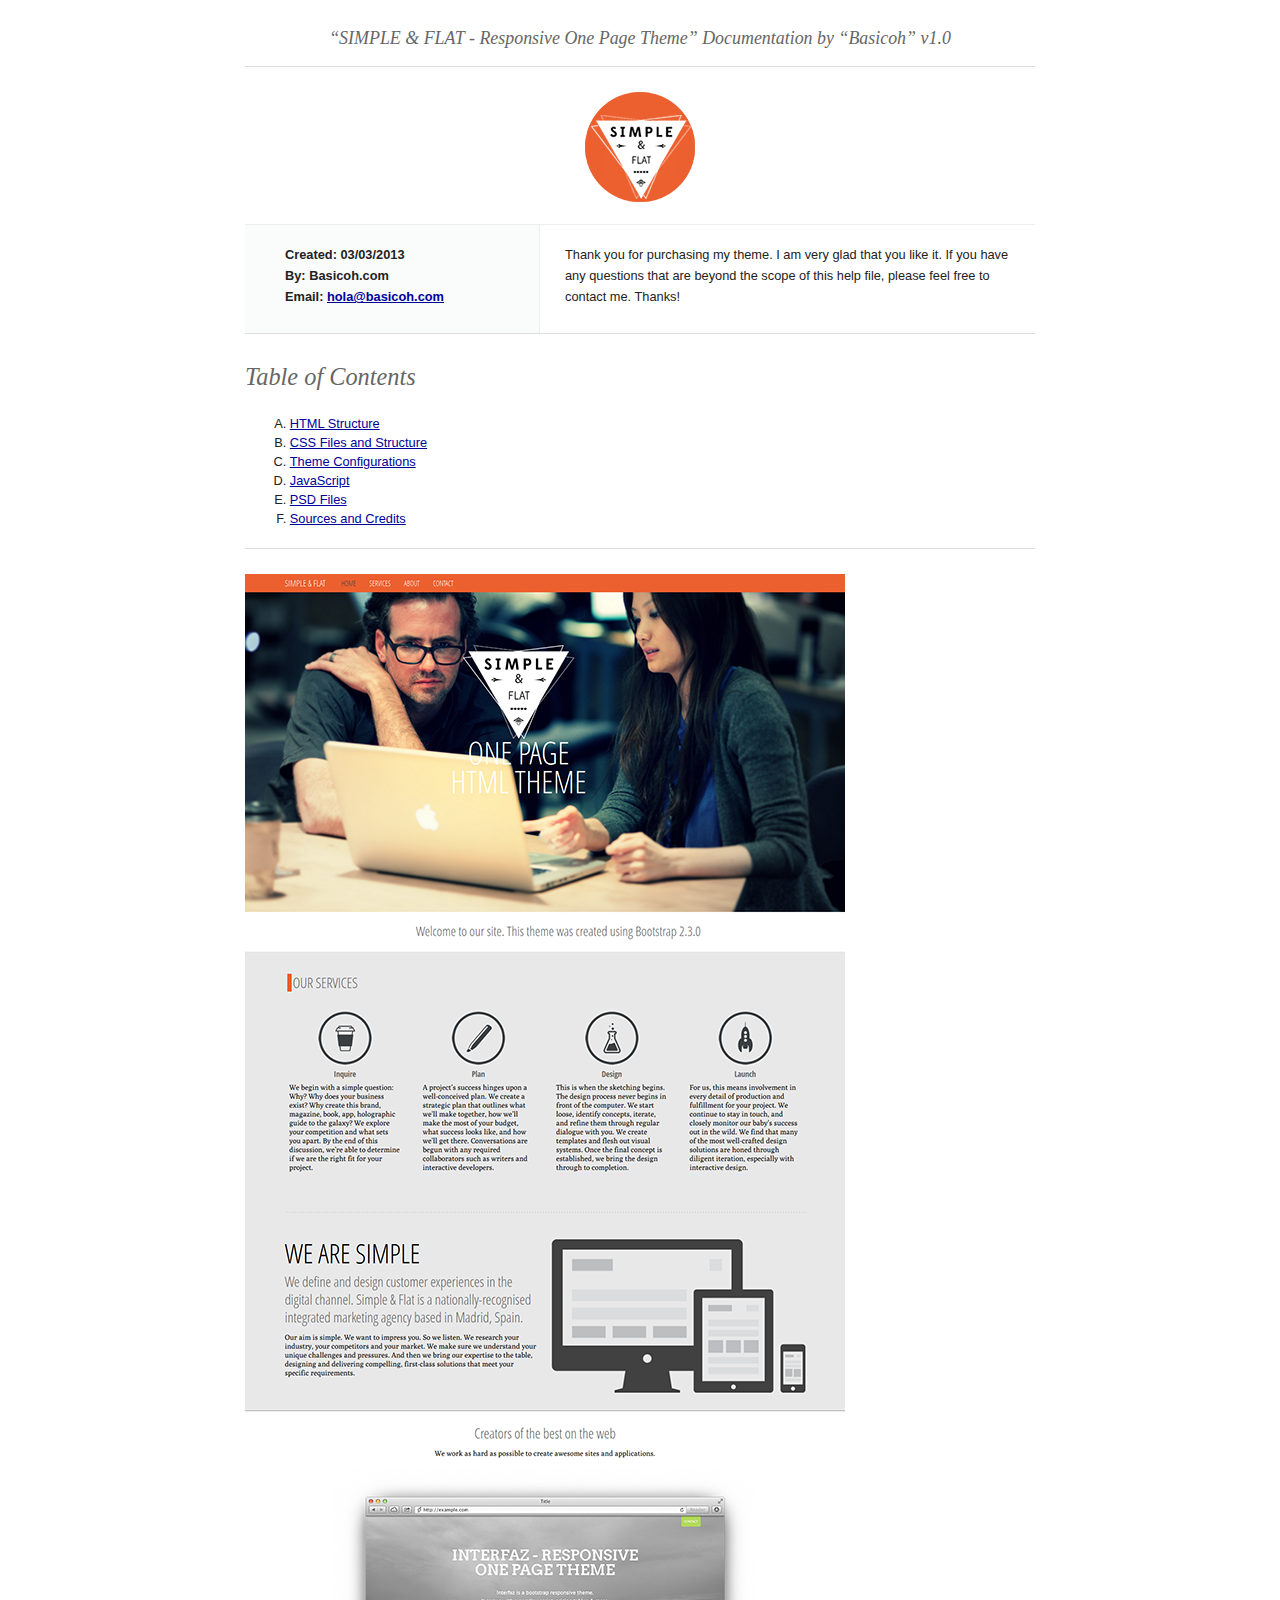
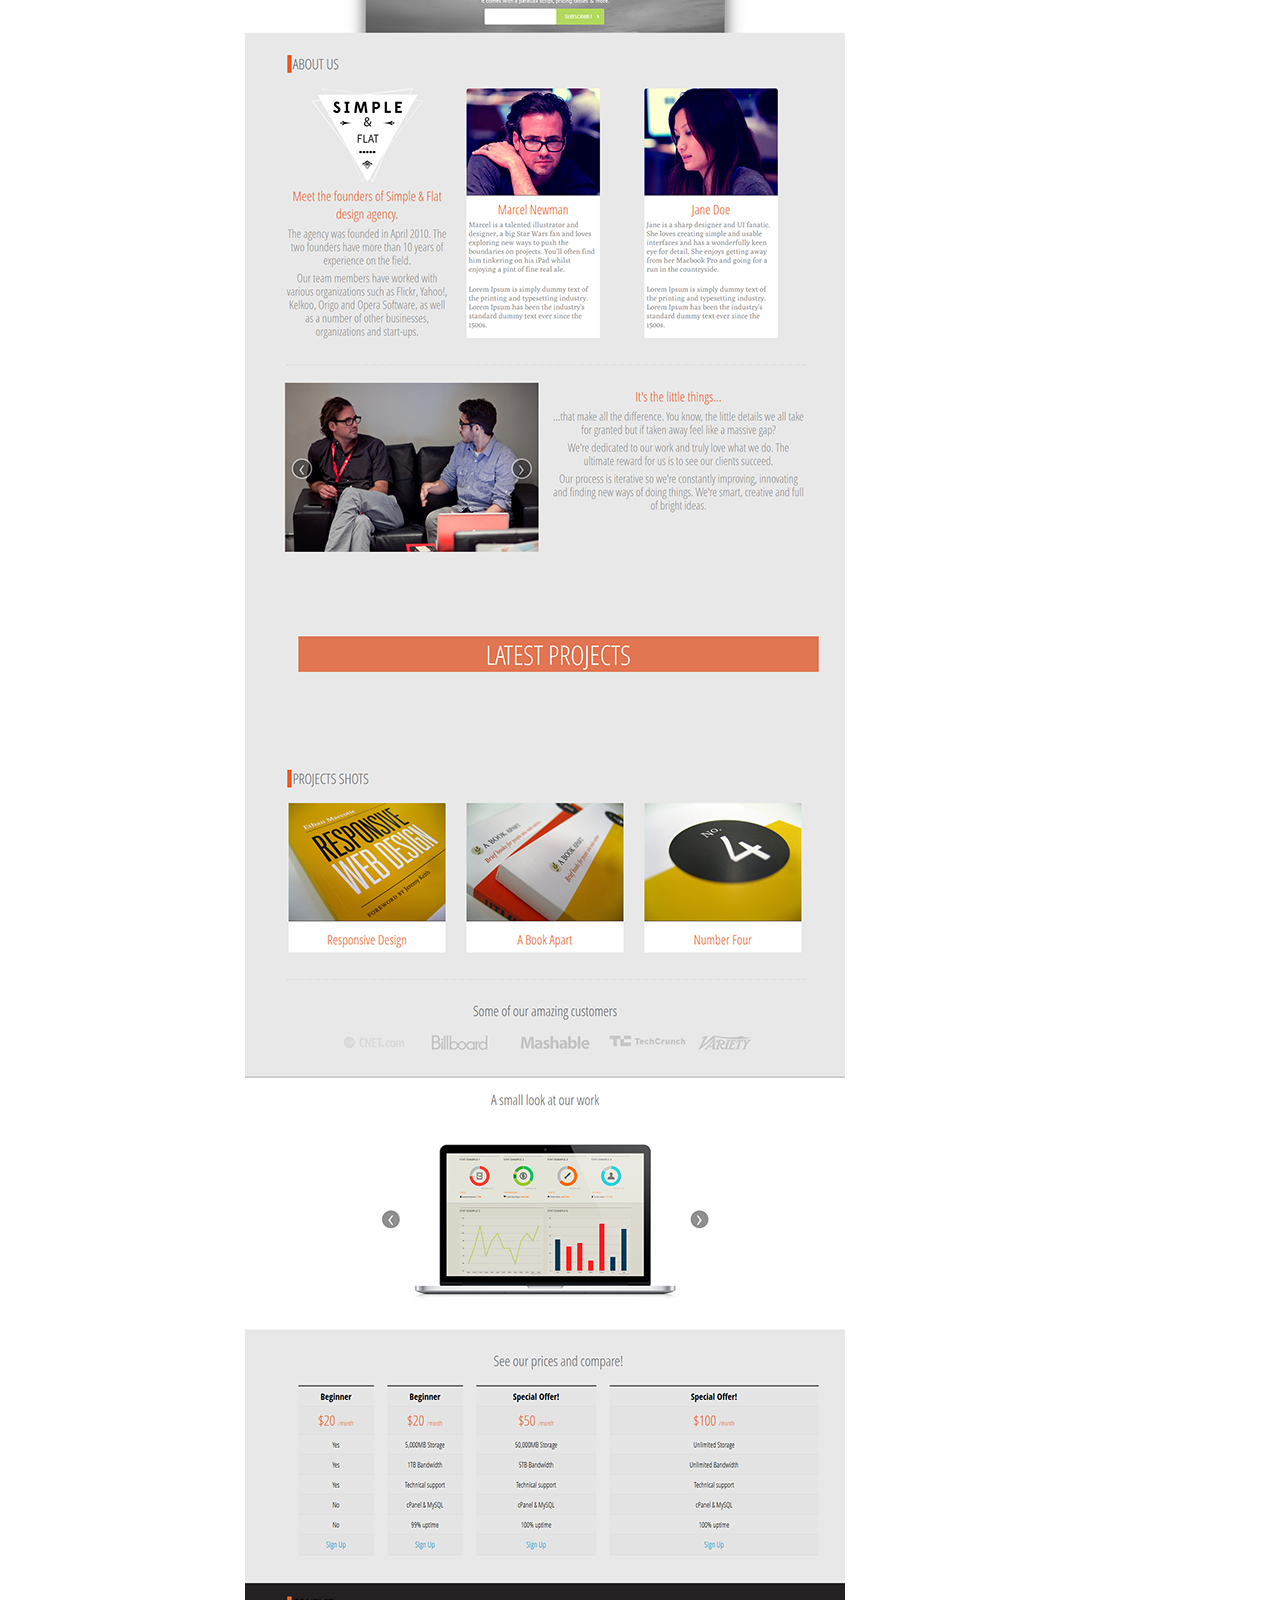
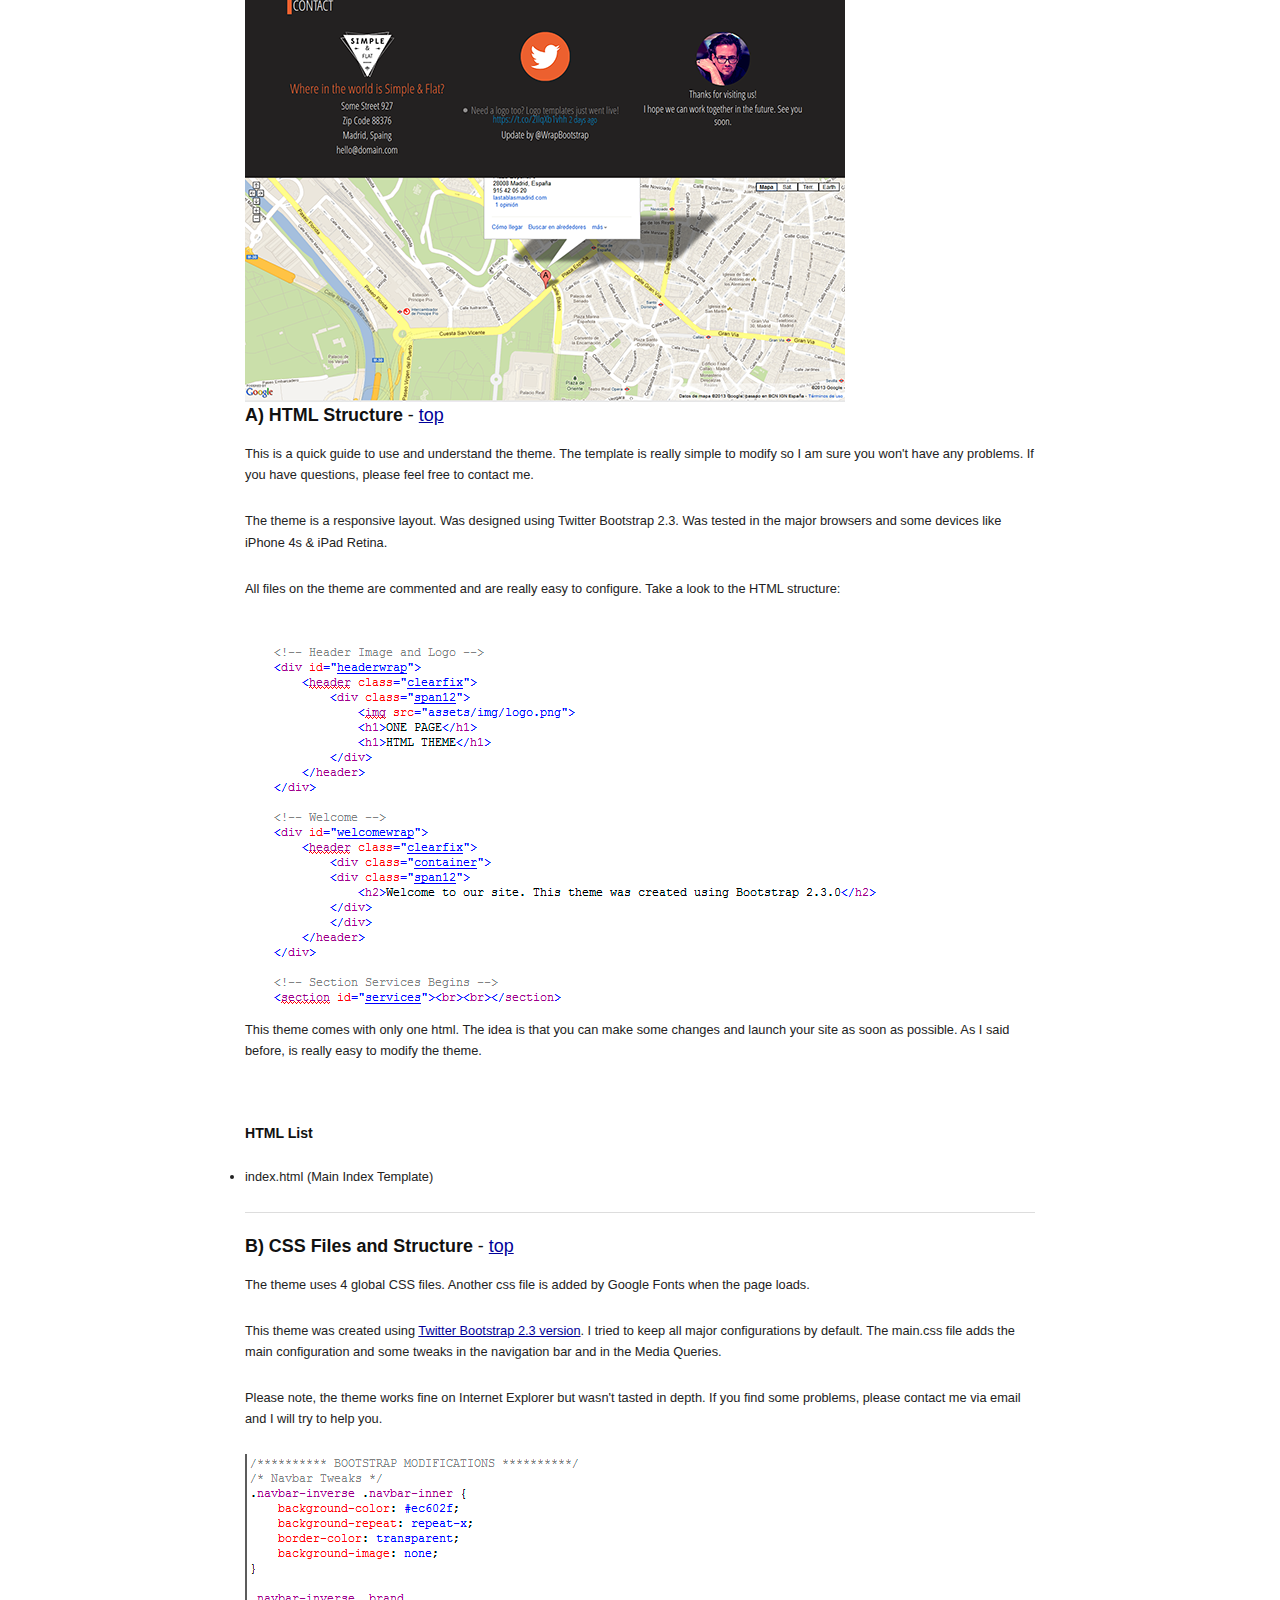
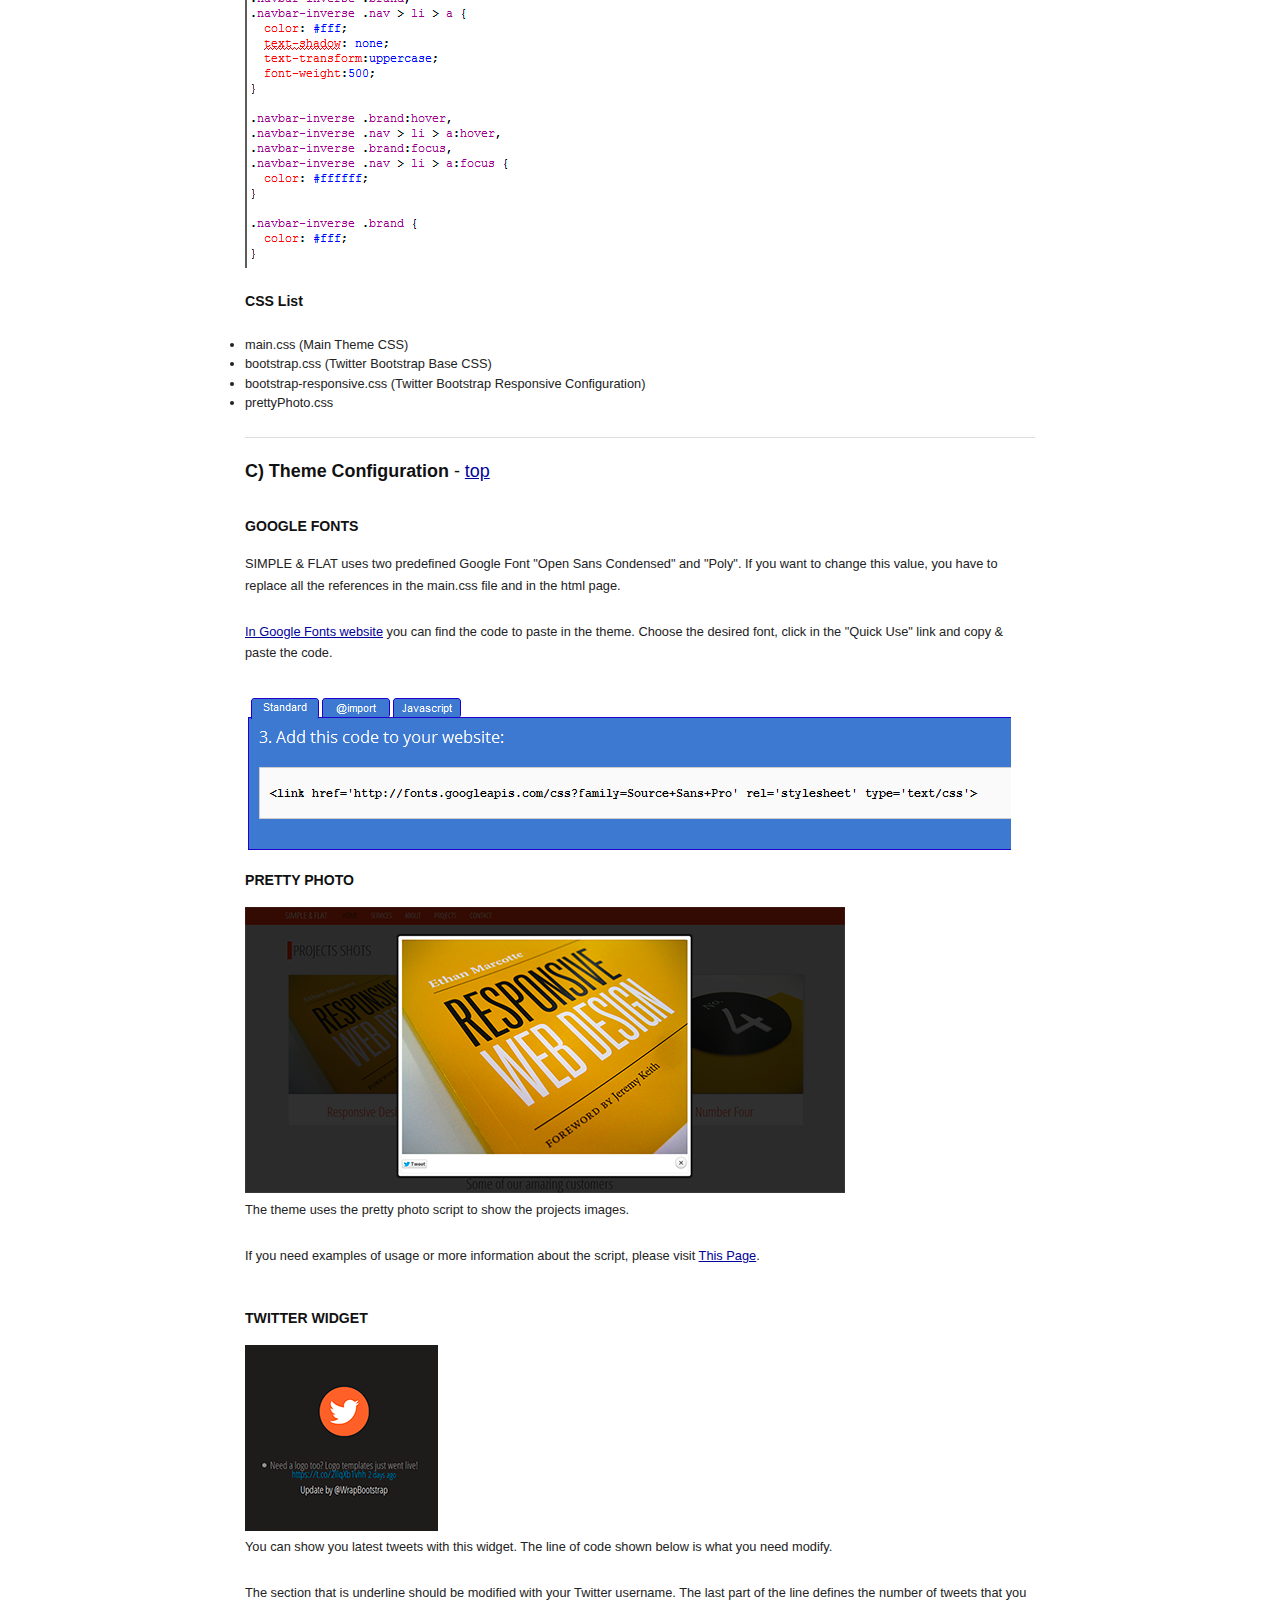
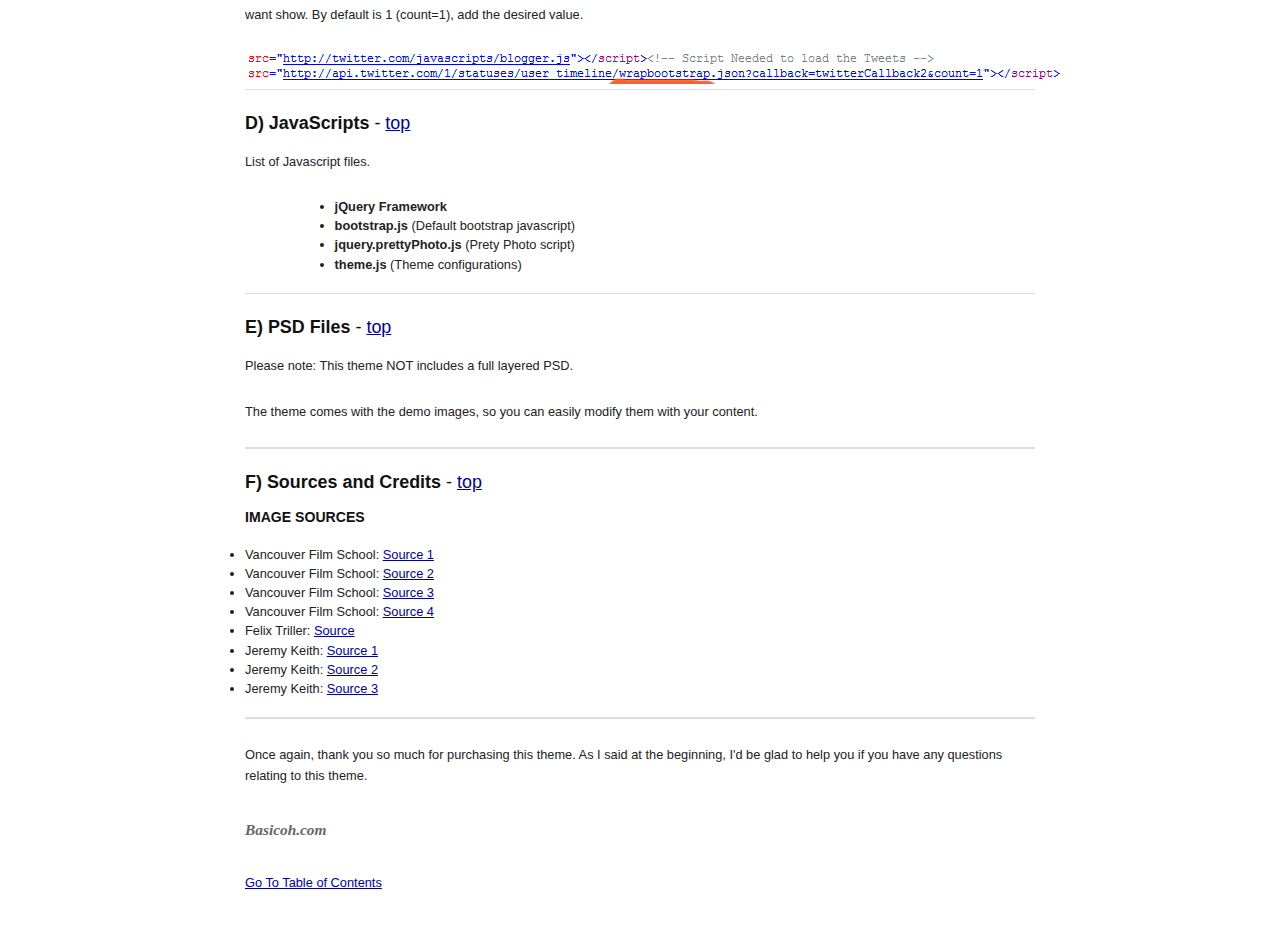
<file: Documentation/index.html>
<!DOCTYPE HTML PUBLIC "-//W3C//DTD HTML 4.01//EN" "http://www.w3.org/TR/html4/strict.dtd">
<head lang="en">
	<meta http-equiv="content-type" content="text/html;charset=utf-8">
	<title>SIMPLE & FLAT Theme Documentation</title>
	<!-- Framework CSS -->
	<link rel="stylesheet" href="assets/blueprint-css/screen.css" type="text/css" media="screen, projection">
	<link rel="stylesheet" href="assets/blueprint-css/print.css" type="text/css" media="print">
	<!--[if lt IE 8]><link rel="stylesheet" href="assets/blueprint-css/ie.css" type="text/css" media="screen, projection"><![endif]-->
	<link rel="stylesheet" href="assets/blueprint-css/plugins/fancy-type/screen.css" type="text/css" media="screen, projection">
	<style type="text/css" media="screen">
		p, table, hr, .box { margin-bottom:25px; }
		.box p { margin-bottom:10px; }
	</style>
</head>


<body>
	<div class="container">
	
		<h3 class="center alt">&ldquo;SIMPLE & FLAT - Responsive One Page Theme&rdquo; Documentation by &ldquo;Basicoh&rdquo; v1.0</h3>
		
		<hr>
		
		<h1 class="center"><img src="assets/images/logo.png" alt="SIMPLE & FLAT Theme" ></h1>
		
		<div class="borderTop">
			<div class="span-6 colborder info prepend-1">
				<p class="prepend-top">
					<strong>
					Created: 03/03/2013<br>
					By: Basicoh.com<br>
					Email: <a href="mailto:hola@basicoh.com">hola@basicoh.com</a>
					</strong>
				</p>
			</div><!-- end div .span-6 -->		
	
			<div class="span-12 last">
				<p class="prepend-top append-0">Thank you for purchasing my theme. I am very glad that you like it. If you have any questions that are beyond the scope of this help file, please feel free to contact me. Thanks!</p>
			</div>
		</div><!-- end div .borderTop -->
		
		<hr>
		
		<h2 id="toc" class="alt">Table of Contents</h2>
		<ol class="alpha">
			<li><a href="#htmlStructure">HTML Structure</a></li>
			<li><a href="#cssFiles">CSS Files and Structure</a></li>
			<li><a href="#themeconf">Theme Configurations</a></li>
			<li><a href="#javascript">JavaScript</a></li>
			<li><a href="#psdFiles">PSD Files</a></li>
			<li><a href="#credits">Sources and Credits</a></li>
			
			
		</ol>
		
		<hr>
		
		<img src="assets/images/site.png" alt="Site" >
		
		<h3 id="htmlStructure"><strong>A) HTML Structure</strong> - <a href="#toc">top</a></h3>
		<p>This is a quick guide to use and understand the theme. The template is really simple to modify so I am sure you won't have any problems. If you have questions, please feel free to contact me.</p>
		<p>The theme is a responsive layout. Was designed using Twitter Bootstrap 2.3. Was tested in the major browsers and some devices like iPhone 4s & iPad Retina.</p> 
		<p>All files on the theme are commented and are really easy to configure. Take a look to the HTML structure:</p>
		<br />
				<img src="assets/images/htmlstructure.png" alt="HTML Structure" >
		<br />
		<p>This theme comes with only one html. The idea is that you can make some changes and launch your site as soon as possible. As I said before, is really easy to modify the theme.</p>
		<br />
		<br />
		<h4><strong>HTML List</strong></h4>
		<p>
			<li>index.html (Main Index Template)</li>

		</p>


		<hr>

		<h3 id="cssFiles"><strong>B) CSS Files and Structure</strong> - <a href="#toc">top</a></h3>

		<p>The theme uses 4 global CSS files. Another css file is added by Google Fonts when the page loads. </p> 
		<p>This theme was created using <a href="http://twitter.github.com/bootstrap/">Twitter Bootstrap 2.3 version</a>. I tried to keep all major configurations by default. The main.css file adds the main configuration and some tweaks in the navigation bar and in the Media Queries.</p> 
		<p>Please note, the theme works fine on Internet Explorer but wasn't tasted in depth. If you find some problems, please contact me via email and I will try to help you.</p>
		<img src="assets/images/cssstructure.png" alt="CSS Structure" />
		<br />
		<br />
		

	<h4><strong>CSS List</strong></h4>
		<p>
			<li>main.css (Main Theme CSS)</li>
			<li>bootstrap.css (Twitter Bootstrap Base CSS)</li>
			<li>bootstrap-responsive.css (Twitter Bootstrap Responsive Configuration)</li>
			<li>prettyPhoto.css</li>
		</p>


		<hr>
		
		<h3 id="themeconf"><strong>C) Theme Configuration</strong> - <a href="#toc">top</a></h3>
		
		<br />
		<h4><strong>GOOGLE FONTS</strong></h4>
		<p>SIMPLE & FLAT uses two predefined Google Font "Open Sans Condensed" and "Poly". If you want to change this value, you have to replace all the references in the main.css file and in the html page.</p>
		<p><a href="http://www.google.com/webfonts/">In Google Fonts website</a> you can find the code to paste in the theme. Choose the desired font, click in the "Quick Use" link and copy & paste the code.</p> 
		<img src="assets/images/googlefonts.png" alt="Google Fonts Code">
		<br />
		<h4><strong>PRETTY PHOTO</strong></h4>
		<img src="assets/images/prettyphoto.png" alt="PrettyPhoto">
		<p>The theme uses the pretty photo script to show the projects images. </p>
		<p>If you need examples of usage or more information about the script, please visit <a href="http://www.no-margin-for-errors.com/projects/prettyphoto-jquery-lightbox-clone">This Page</a>.</p>
		<br />
		<h4><strong>TWITTER WIDGET</strong></h4>
		<img src="assets/images/twitter01.png" alt="PrettyPhoto">
		<p>You can show you latest tweets with this widget. The line of code shown below is what you need modify. </p>
		<p>The section that is underline should be modified with your Twitter username. The last part of the line defines the number of tweets that you want show. By default is 1 (count=1), add the desired value.</p>
		<img src="assets/images/twitter02.png" alt="PrettyPhoto">

		<hr>
		<h3 id="javascript"><strong>D) JavaScripts</strong> - <a href="#toc">top</a></h3>

		<p>List of Javascript files.</p>
		
		<ol>
	<ul>
		<li><b>jQuery Framework</b></li>
		<li><b>bootstrap.js</b> (Default bootstrap javascript)</li>
		<li><b>jquery.prettyPhoto.js</b> (Prety Photo script)</li>
		<li><b>theme.js</b> (Theme configurations)</li>
	</ul>
		</ol>
		
	
		<hr>
		
		<h3 id="psdFiles"><strong>E) PSD Files</strong> - <a href="#toc">top</a></h3>
		
		<p>Please note: This theme NOT includes a full layered PSD.</p>
		<p>The theme comes with the demo images, so you can easily modify them with your content.</p>
		
		<hr>
		
		<h3 id="credits"><strong>F) Sources and Credits</strong> - <a href="#toc">top</a></h3>
		
		
		<h4><strong>IMAGE SOURCES</strong></h4>
		<li>Vancouver Film School: <a href="http://www.flickr.com/photos/vancouverfilmschool/6054392506/">Source 1</a></li>
		<li>Vancouver Film School: <a href="http://www.flickr.com/photos/vancouverfilmschool/6053840795/sizes/z/in/photostream/">Source 2</a></li>
		<li>Vancouver Film School: <a href="http://www.flickr.com/photos/vancouverfilmschool/6054387838/sizes/z/in/photostream/">Source 3</a></li>
		<li>Vancouver Film School: <a href="http://www.flickr.com/photos/vancouverfilmschool/6053842677/in/photostream/">Source 4</a></li>
		<li>Felix Triller: <a href="http://www.flickr.com/photos/triller/4737155914/sizes/l/in/photostream/">Source</a></li>
		<li>Jeremy Keith: <a href="http://www.flickr.com/photos/adactio/5818108965/sizes/z/in/photostream/">Source 1</a></li>
		<li>Jeremy Keith: <a href="http://www.flickr.com/photos/adactio/5818669656/sizes/z/in/photostream/">Source 2</a></li>
		<li>Jeremy Keith: <a href="http://www.flickr.com/photos/adactio/5818096043/sizes/z/in/photostream/">Source 3</a></li>
		<br>	
	
		<hr>
		
		<p>Once again, thank you so much for purchasing this theme. As I said at the beginning, I'd be glad to help you if you have any questions relating to this theme.</p> 
		
		<p class="append-bottom alt large"><strong>Basicoh.com</strong></p>
		<p><a href="#toc">Go To Table of Contents</a></p>
		
		<hr class="space">
	</div><!-- end div .container -->
</body>
</html>
</file>
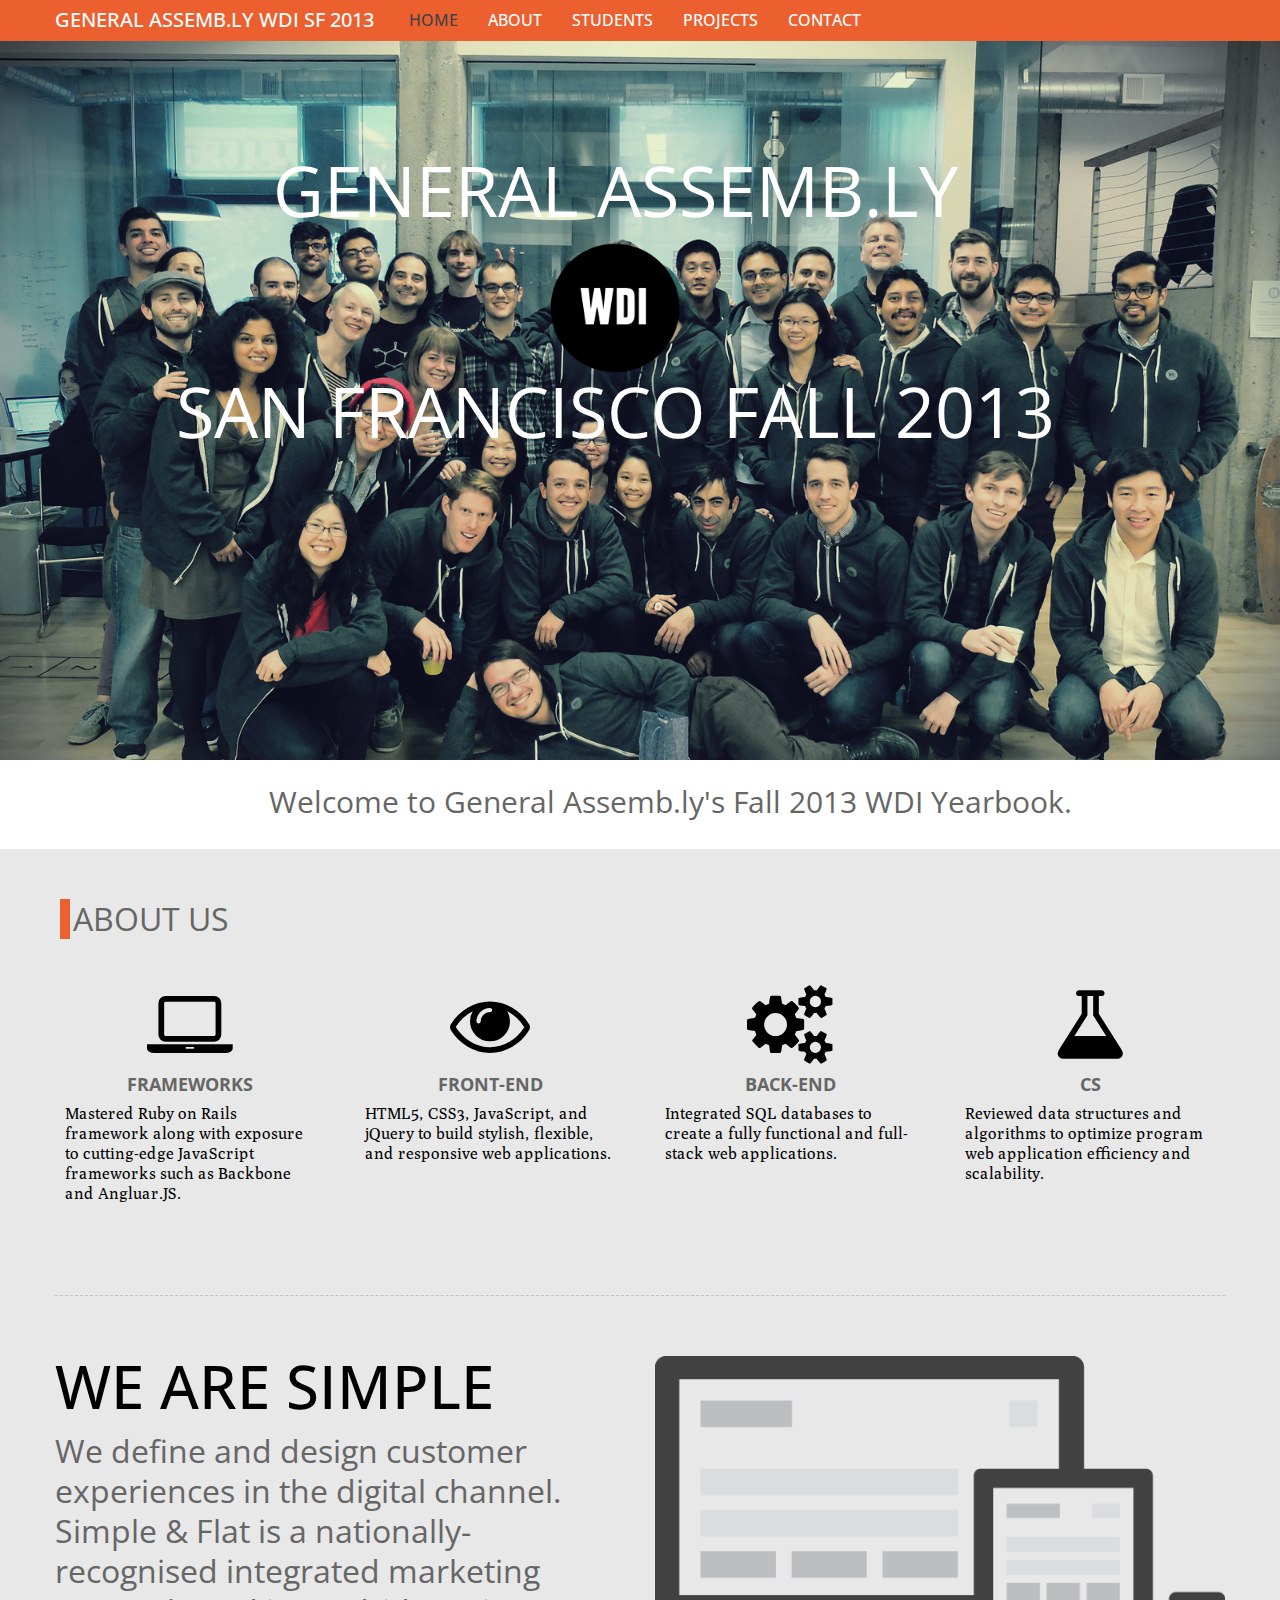
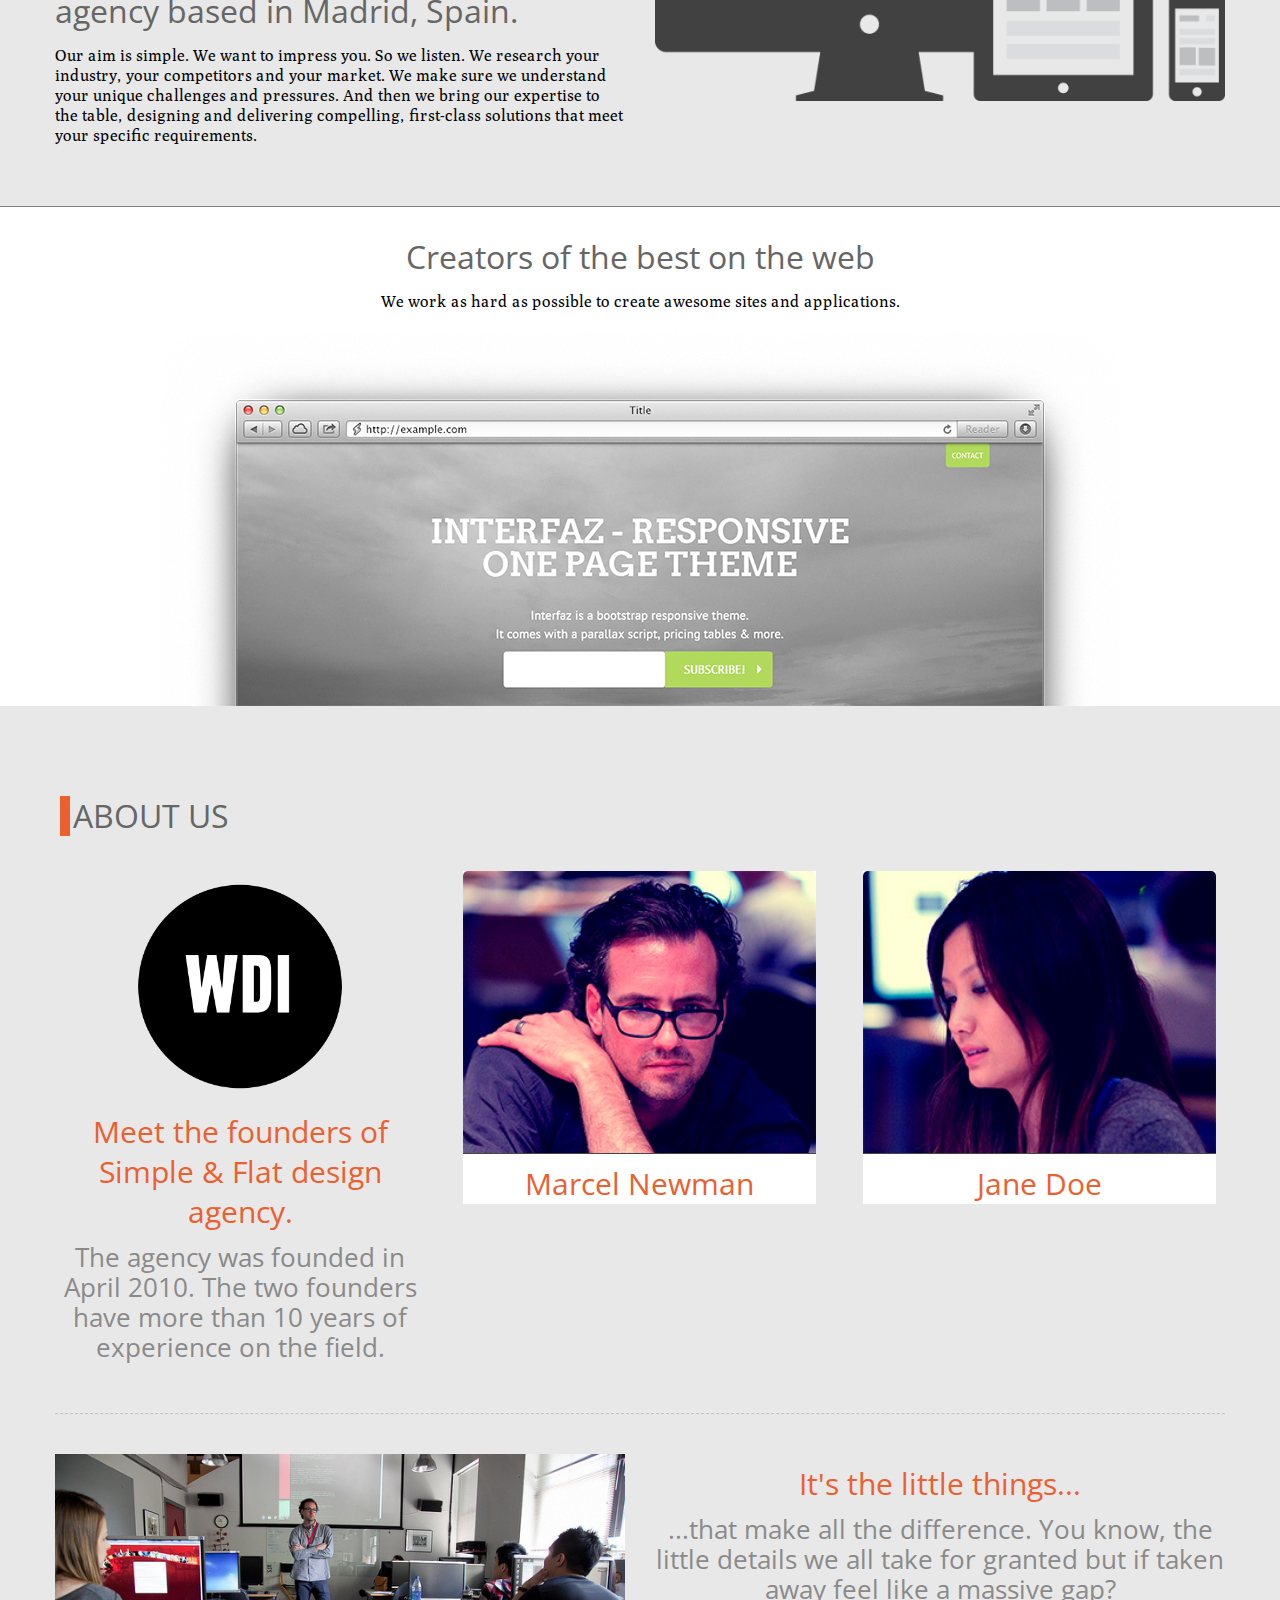
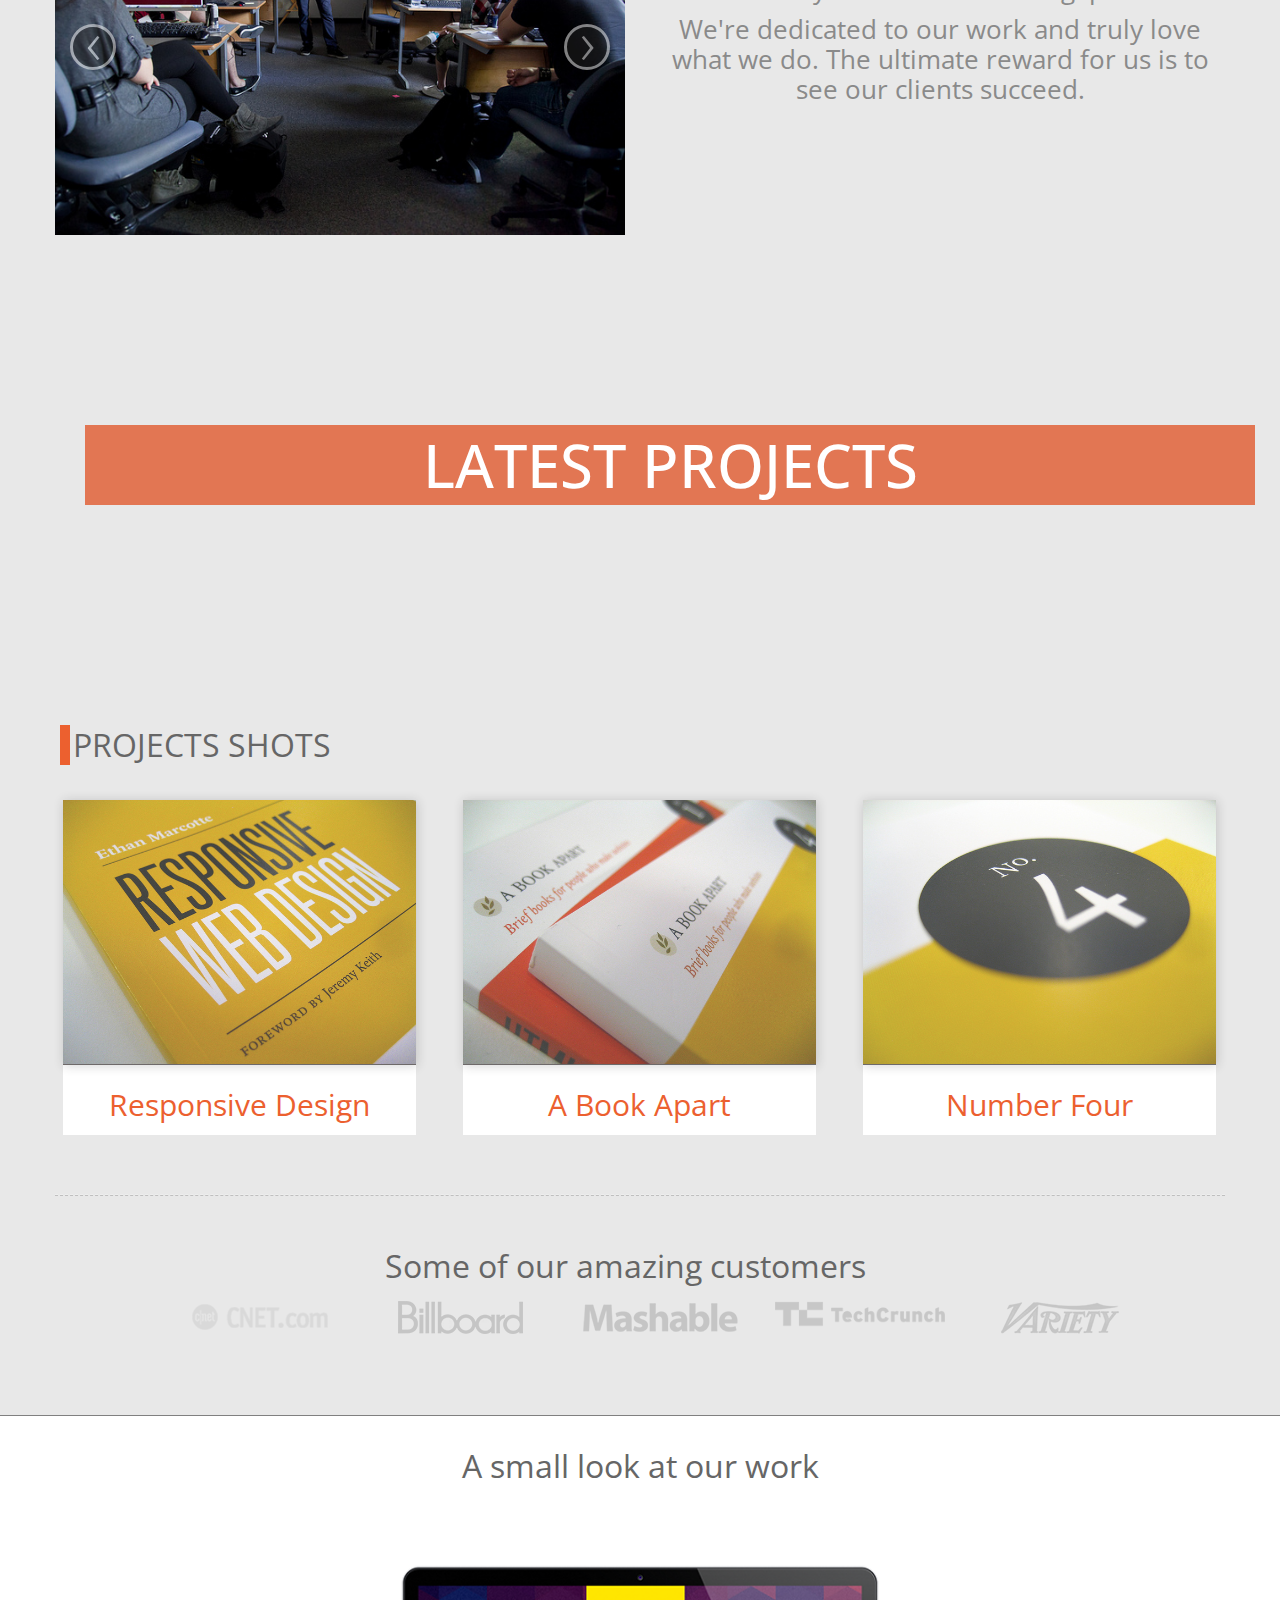
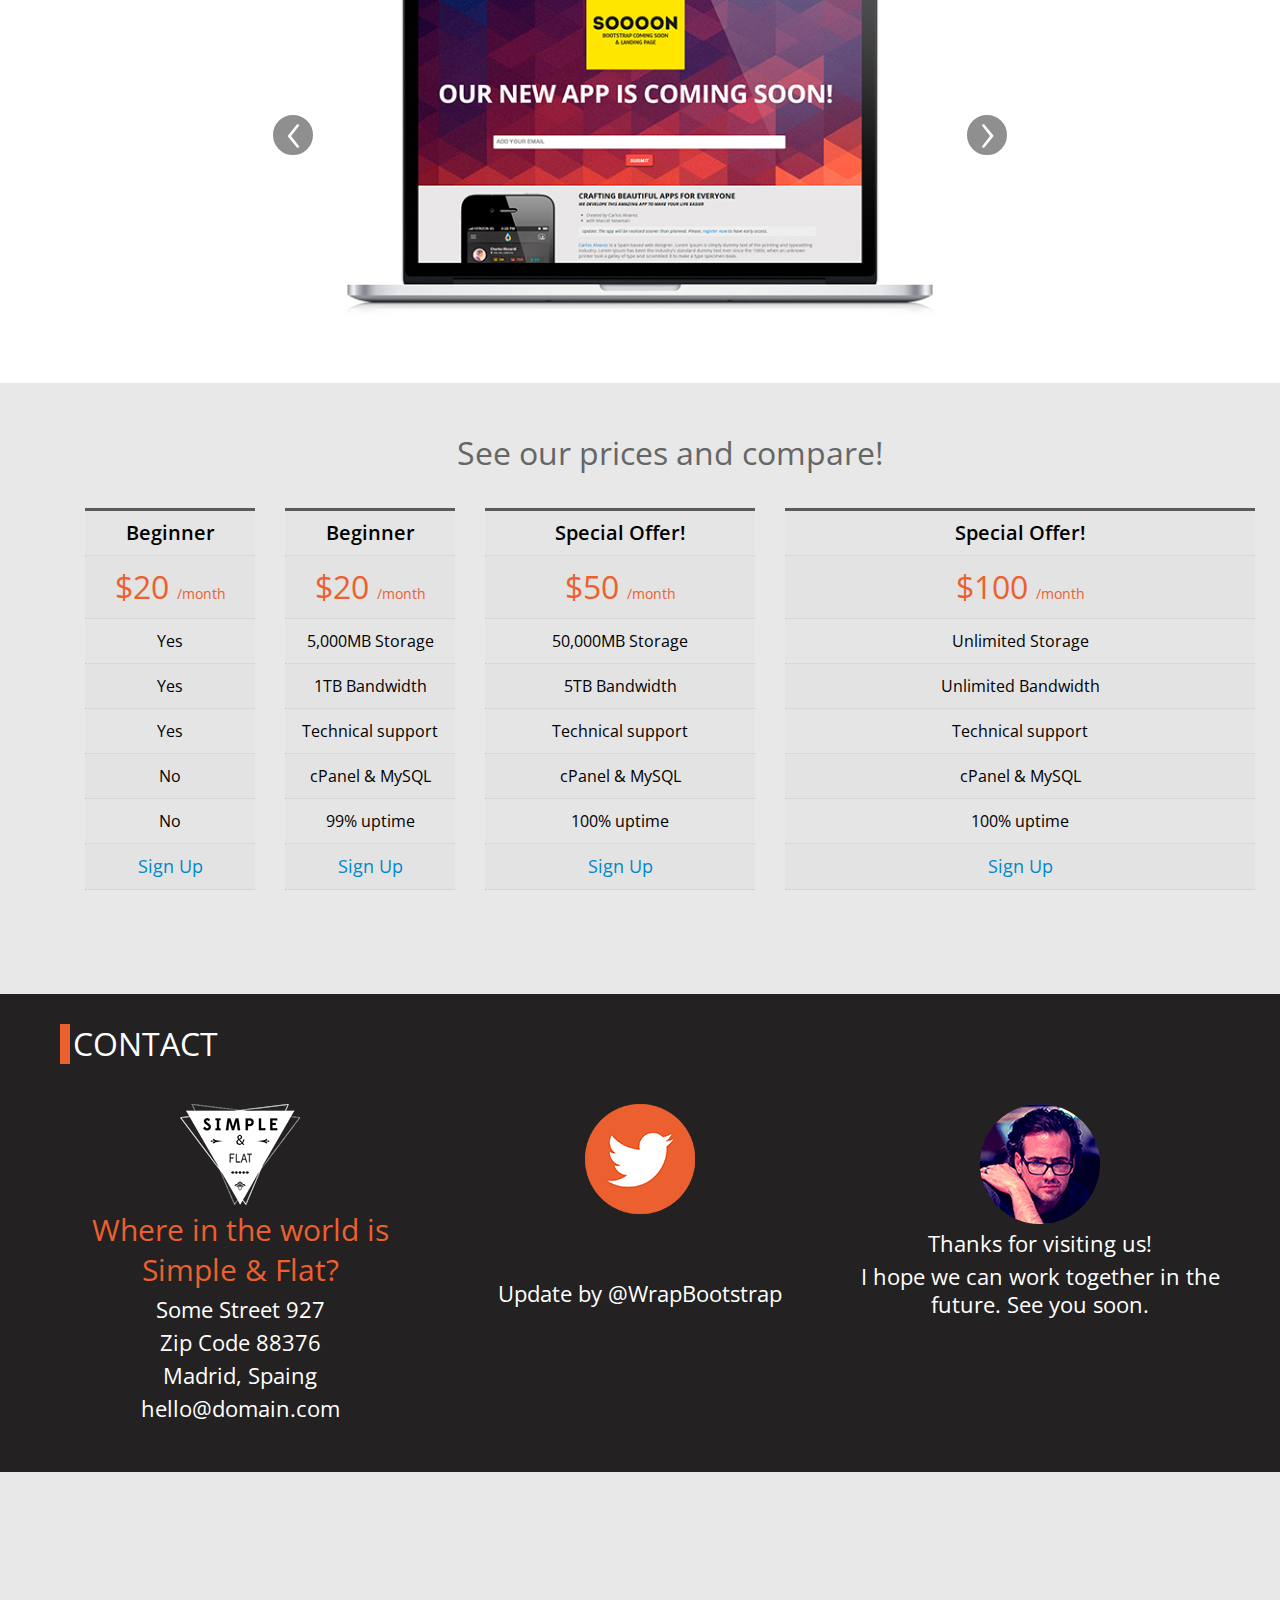
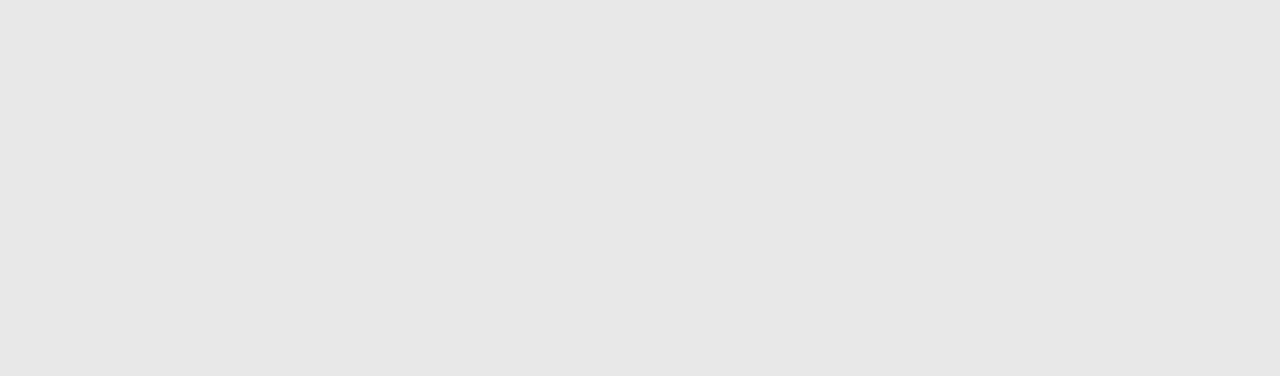
<file: Theme/index.html>
<!DOCTYPE html>
<html lang="en">
  <head>
    <meta charset="utf-8">
    <title>Simple & Flat, One Page HTML Theme</title>
    <meta name="viewport" content="width=device-width, initial-scale=1.0">
    <meta name="description" content="">
    <meta name="author" content="">

    <!-- Le styles -->
    <link href="assets/css/bootstrap.css" rel="stylesheet">
    <link href="assets/css/main.css" rel="stylesheet">
    <link rel='stylesheet' id='prettyphoto-css'  href="assets/css/prettyPhoto.css" type='text/css' media='all'>
    <link href="http://netdna.bootstrapcdn.com/font-awesome/4.0.3/css/font-awesome.css" rel="stylesheet">

  	<!-- Google Fonts call. Font Used Open Sans & Poly -->
  	<link href='http://fonts.googleapis.com/css?family=Open+Sans+Condensed:300,700' rel='stylesheet' type='text/css'>
  	<link href='http://fonts.googleapis.com/css?family=Poly' rel='stylesheet' type='text/css'>
  	<style>
      body {
        padding-top: 60px; /* 60px to make the container go all the way to the bottom of the topbar */
      }
    </style>
    <link href="assets/css/bootstrap-responsive.css" rel="stylesheet">

    <!-- Le HTML5 shim, for IE6-8 support of HTML5 elements -->
    <!--[if lt IE 9]>
      <script src="http://html5shim.googlecode.com/svn/trunk/html5.js"></script>
    <![endif]-->

    <!-- Le fav and touch icons -->
    <link rel="shortcut icon" href="assets/ico/favicon.ico">
    <link rel="apple-touch-icon-precomposed" sizes="144x144" href="assets/ico/apple-touch-icon-144-precomposed.png">
    <link rel="apple-touch-icon-precomposed" sizes="114x114" href="assets/ico/apple-touch-icon-114-precomposed.png">
    <link rel="apple-touch-icon-precomposed" sizes="72x72" href="assets/ico/apple-touch-icon-72-precomposed.png">
    <link rel="apple-touch-icon-precomposed" href="assets/ico/apple-touch-icon-57-precomposed.png">

    <!-- JQuery -->
    <script type="text/javascript" src="assets/js/jquery.js"></script>

  	<!-- prettyPhoto Initialization -->
	<script type="text/javascript" charset="utf-8">
	  $(document).ready(function(){
	    $("a[rel^='prettyPhoto']").prettyPhoto();
	  });
	</script>



  </head>

  <body>

    <!-- Navigation Bar -->
    <div class="navbar navbar-inverse navbar-fixed-top">
      <div class="navbar-inner">
        <div class="container">
          <a class="btn btn-navbar" data-toggle="collapse" data-target=".nav-collapse">
            <span class="icon-bar"></span>
            <span class="icon-bar"></span>
            <span class="icon-bar"></span>
          </a>
          <a class="brand" href="#">GENERAL ASSEMB.LY WDI SF 2013</a>
          <div class="nav-collapse collapse">
            <ul class="nav">
              <li class="active"><a href="#">Home</a></li>
              <li><a href="#services">About</a></li>
              <li><a href="#about">Students</a></li>
              <li><a href="#projects">Projects</a></li>
              <li><a href="#contact">Contact</a></li>
            </ul>
          </div><!--/.nav-collapse -->
        </div>
      </div>
    </div>

    <!-- Header Image and Logo -->
	<div id="headerwrap">
  		<header class="clearfix">
  		 	<div class="span12">
          <h1>GENERAL ASSEMB.LY</h1>
  		 		<img src="assets/img/logo.png" id="big">
          <h1>SAN FRANCISCO FALL 2013</h1>
  			</div>
  		</header>
	</div>

    <!-- Welcome -->
	<div id="welcomewrap">
		<header class="clearfix">
			<div class="container">
			<div class="span12">
				<h2>Welcome to General Assemb.ly's Fall 2013 WDI Yearbook.</h2>
			</div>
			</div>
		</header>
	</div>

    <!-- Section Services Begins -->
	<section id="services"><br><br></section>

	<div id="servicewrap">
		<div class="container">
			<h2>ABOUT US</h2>
			<br>
			<div class="row">
				<div class="span3">
					<div class="mask">
						<!-- <img src="assets/img/step1.png" alt=""> -->
            <i class="fa fa-laptop fa-5x"></i>
						<h4>FRAMEWORKS</h4>
						<p>Mastered Ruby on Rails framework along with exposure to cutting-edge JavaScript frameworks such as Backbone and Angluar.JS.</p>
					</div>
				</div><!-- span3 -->

				<div class="span3">
					<div class="mask">
						<!-- <img src="assets/img/step2.png" alt=""> -->
            <i class="fa fa-eye fa-5x"></i>
						<h4>FRONT-END</h4>
						<p>HTML5, CSS3, JavaScript, and jQuery to build stylish, flexible, and responsive web applications.</p>
					</div>
				</div><!-- span3 -->

				<div class="span3">
					<div class="mask">
						<!-- <img src="assets/img/step3.png" alt=""> -->
            <i class="fa fa-cogs fa-5x"></i>
						<h4>BACK-END</h4>
						<p>Integrated SQL databases to create a fully functional and full-stack web applications.</p>
					</div>
				</div><!-- span3 -->

				<div class="span3">
					<div class="mask">
						<!-- <img src="assets/img/step4.png" alt=""> -->
            <i class="fa fa-flask fa-5x"></i>
						<h4>CS</h4>
						<p>Reviewed data structures and algorithms to optimize program web application efficiency and scalability.</p>
					</div>
				</div><!-- span3 -->
			</div><!-- row -->
		</div><!-- container -->
	</div><!-- servicewrap -->

	<!-- Introduction Text and Responsive Image -->
    <div class="container">
		<br>
		<br>
		<hr>
    	<div class="row">
    		<br>
    		<br>
    		<div class="span6">
    			<h1>WE ARE SIMPLE</h1>
    			<h2>We define and design customer experiences in the digital channel. Simple & Flat is a nationally-recognised integrated marketing agency based in Madrid, Spain.</h2>
    			<p>Our aim is simple. We want to impress you. So we listen. We research your industry, your competitors and your market. We make sure we understand your unique challenges and pressures. And then we bring our expertise to the table, designing and delivering compelling, first-class solutions that meet your specific requirements.</p>
    		</div><!-- span6 -->

    		<div class="span6">
    			<img src="assets/img/responsive.png" alt="">
    		</div><!-- span6 -->
    	</div><!-- row -->
		<br>
		<br>
    </div> <!-- /container -->

    <!-- Single Item Image -->
    <div id="example">
		<div class="container">
			<br>
			<h2>Creators of the best on the web</h2>
			<p>We work as hard as possible to create awesome sites and applications.</p>
			<img src="assets/img/example.png" alt="">
		</div><!-- container -->
    </div><!-- example -->
		<br>
		<br>

	<!-- About Section Begins -->
    	<section id="about"><br><br></section>
    	<div id="aboutwrap">
    		<div class="container">
				<h2>ABOUT US</h2>
				<br>
				<div class="row">
					<div class="span4">
						<img src="assets/img/logo.png" alt="">
						<h3>Meet the founders of Simple & Flat design agency.</h3>
						<h4>The agency was founded in April 2010. The two founders have more than 10 years of experience on the field.</h4>
					</div><!-- span4 -->

					<div class="span4">
						<div class="about_item">
							<div class="about_item_center">
								<img src="assets/img/photo1.jpg" alt="" id="student_img">
								<div class="clear"></div>
				                <h3>Marcel Newman</h3>
				                <p id="bio">Marcel is a talented illustrator and designer, a big Star Wars fan and loves exploring new ways to push the boundaries on projects. YouÃ¢â‚¬â„¢ll often find him tinkering on his iPad whilst enjoying a pint of fine real ale.</p>
							</div>
						</div><!-- about_item -->
					</div><!-- span4 -->

					<div class="span4">
						<div class="about_item">
							<div class="about_item_center">
								<img src="assets/img/photo2.jpg" alt="" id="student_img">
								<div class="clear"></div>
				                <h3>Jane Doe</h3>
				                <p id="bio">Jane  is a sharp designer and UI fanatic. She loves creating simple and usable interfaces and has a wonderfully keen eye for detail. She enjoys getting away from her Macbook Pro and going for a run in the countryside.</p>
							</div>
						</div><!-- about_item -->
					</div><!-- span4 -->

				</div><!-- End Row -->
    		</div><!-- End aboutwrap -->
		</div><!-- End Container -->

		<!-- Studio Carousel and Quote -->
		<div class="container">
		<br>
		<hr>
		<br>
			<div class="row">
				<div class="span6">
					<div id="myCarousel" class="carousel slide">
				        <div class="carousel-inner">
	          				<div class="item active">
	            			<img src="assets/img/studio1.jpg" alt="">
	          				</div>
	          				<div class="item">
	            			<img src="assets/img/studio2.jpg" alt="">
	          				</div>
	          				<div class="item">
	            			<img src="assets/img/studio3.jpg" alt="">
	          				</div>
	        			</div>
	        			<a class="left carousel-control" href="#myCarousel" data-slide="prev">&lsaquo;</a><!-- Carousel Control -->
	        			<a class="right carousel-control" href="#myCarousel" data-slide="next">&rsaquo;</a>
					</div><!-- myCarousel -->
				</div><!-- span6 -->

				<div class="span6">
					<div id="aboutwrap">
						<h3>It's the little things...</h3>
						<h4>...that make all the difference. You know, the little details we all take for granted but if taken away feel like a massive gap?</h4>
						<h4>We're dedicated to our work and truly love what we do. The ultimate reward for us is to see our clients succeed.</h4>
					</div>
				</div><!-- End span6 -->
			</div><!-- End row -->
			<br>
		</div><!-- End Container -->

	<!-- Project Section Begins -->
    	<section id="projects"></section>

		<div id="projectwrap">
	  		<header class="clearfix">
		  		<div class="container">
		  		 	<div class="span12">
		  		 		<div class="boxcolor">
		  				<h1>LATEST PROJECTS</h1>
		  				</div>
		  			</div><!-- span12 -->
		  		</div><!-- container -->
	  		</header>
		</div><!-- projectwrap -->

    	<div id="projectwrap_2">
			<div class="container">
			<br>
			<br>
			<h2>PROJECTS SHOTS</h2>
				<div class="row">
					<br>
					<div class="span4">
						<div class="project_item">
							<div class="project_item_center">
								<div class="mask2">
									<a href="assets/img/pr01.jpg" rel="prettyPhoto"><img src="assets/img/pr01.jpg" alt=""></a>
								</div>
								<div class="clear"></div>
				                <h3>Responsive Design</h3>
							</div><!-- project_item_center -->
						</div><!-- project_item -->
					</div><!-- span4 -->

					<div class="span4">
						<div class="project_item">
							<div class="project_item_center">
								<div class="mask2">
									<a href="assets/img/pr02.jpg" rel="prettyPhoto"><img src="assets/img/pr02.jpg" alt=""></a>
								</div>
								<div class="clear"></div>
				                <h3>A Book Apart</h3>
							</div><!-- project_item_center -->
						</div><!-- project_item -->
					</div><!-- span4 -->

					<div class="span4">
						<div class="project_item">
							<div class="project_item_center">
								<div class="mask2">
									<a href="assets/img/pr03.jpg" rel="prettyPhoto"><img src="assets/img/pr03.jpg" alt=""></a>
								</div>
								<div class="clear"></div>
				                <h3>Number Four</h3>
							</div><!-- project_item_center -->
						</div><!-- project_item -->
					</div><!-- span4 -->

				</div><!-- row -->
				<br>
				<hr>
			</div><!-- container -->
		</div><!-- projectwrap2 -->

	<!-- Clients Logo -->
		<div class="container">
			<div class="row">
				<div class="clients">
					<h2>Some of our amazing customers</h2>
					<div class="span1"></div>
					<div class="span2">
						<img src="assets/img/clients/cnet.png" alt="">
					</div>
					<div class="span2">
						<img src="assets/img/clients/billboard.png" alt="">
					</div>
					<div class="span2">
						<img src="assets/img/clients/mashable.png" alt="">
					</div>
					<div class="span2">
						<img src="assets/img/clients/techcrunch.png" alt="">
					</div>
					<div class="span2">
						<img src="assets/img/clients/variety.png" alt="">
					</div>
					<div class="span1"></div>
				</div><!-- clients -->
			</div><!-- row -->
				<br>
				<br>
				<br>
		</div><!-- container -->

	<!-- Portfolio Carousel -->
		<div id="example">
			<div class="container">
				<div class="row">
					<div class="span2"></div>
					<div class="span8">
						<br>
						<h2>A small look at our work</h2>
						<div id="myCarousel2" class="carousel slide">
					        <div class="carousel-inner">
		          				<div class="item active">
		            			<img src="assets/img/mac01.png" alt="">
		          				</div>
		          				<div class="item">
		            			<img src="assets/img/mac02.png" alt="">
		          				</div>
		          				<div class="item">
		            			<img src="assets/img/mac03.png" alt="">
		          				</div>
		        			</div>
		        			<a class="left carousel-control" href="#myCarousel2" data-slide="prev">&lsaquo;</a>
		        			<a class="right carousel-control" href="#myCarousel2" data-slide="next">&rsaquo;</a>
						</div><!-- myCarousel2 -->
					</div><!-- span8 -->
					<div class="span2"></div>
				</div><!-- row -->
			</div><!-- container -->
		</div><!-- example -->

	<!-- Price Tables -->
		<div id="pricewrap">
			<div class="container">
			<br>
				<div class="span12">
				<h2>See our prices and compare!</h2>
				    <div class="pricing-table-wrapper">
	                	<div class="pricing-table row-fluid">
		                    <ul class="pricing-column span2">
		                        <li class="pricing-title">Beginner</li>
		                        <li class="pricing-price">$20 <span>/month</span>
		                        </li>
		                        <li>Yes</li>
		                        <li>Yes</li>
		                        <li>Yes</li>
		                        <li>No</li>
		                        <li>No</li>
		                        <li class="pricing-button">
		                            <a class="button" href="#">Sign Up</a>
		                        </li>
		                    </ul>

		                    <ul class="pricing-column span2">
		                        <li class="pricing-title">Beginner</li>
		                        <li class="pricing-price">$20 <span>/month</span>
		                        </li>
		                        <li>5,000MB Storage</li>
		                        <li>1TB Bandwidth</li>
		                        <li>Technical support</li>
		                        <li>cPanel &amp; MySQL</li>
		                        <li>99% uptime</li>
		                        <li class="pricing-button">
		                            <a class="button" href="#">Sign Up</a>
		                        </li>
		                    </ul>

		                    <ul class="pricing-column span3">
		                        <li class="pricing-title">Special Offer!</li>
		                        <li class="pricing-price">$50 <span>/month</span>
		                        </li>
		                        <li>50,000MB Storage</li>
		                        <li>5TB Bandwidth</li>
		                        <li>Technical support</li>
		                        <li>cPanel &amp; MySQL</li>
		                        <li>100% uptime</li>
		                        <li class="pricing-button">
		                            <a class="button" href="#">Sign Up</a>
		                        </li>
		                    </ul>

		                    <ul class="pricing-column span5">
		                        <li class="pricing-title">Special Offer!</li>
		                        <li class="pricing-price">$100 <span>/month</span>
		                        </li>
		                        <li>Unlimited Storage</li>
		                        <li>Unlimited Bandwidth</li>
		                        <li>Technical support</li>
		                        <li>cPanel &amp; MySQL</li>
		                        <li>100% uptime</li>
		                        <li class="pricing-button">
		                            <a class="button" href="#">Sign Up</a>
		                        </li>
		                    </ul>
	                	</div><!-- Pricing-Table Row Fluid -->
	            	</div><!-- Pricing-Table-Wraper -->
            	</div><!-- Span12 -->
			</div><!-- Container -->
        	<br>
        	<br>
		</div><!-- PriceWrap -->

	<!-- Contact Section Begins -->
		<section id="contact"><br><br></section>

		<div id="footerwrap">
			<div class="container">
			<br>
			<h2>CONTACT</h2>
				<div class="row">
					<div class="span4">
						<img src="assets/img/logo_small.png" alt="">
						<h3>Where in the world is Simple & Flat?</h3>
						<h4>Some Street 927</h4>
						<h4>Zip Code 88376</h4>
						<h4>Madrid, Spaing</h4>
						<h4>hello@domain.com</h4>
					</div><!-- span4 -->

					<div class="span4">
						<img src="assets/img/twitter.png" alt="">
 						<div id="jstwitter" class="clearfix">
						<p id="twitter_update_list"></p>
						</div>
						<script type="text/javascript" src="http://twitter.com/javascripts/blogger.js"></script><!-- Script Needed to load the Tweets -->
						<script type="text/javascript" src="http://api.twitter.com/1/statuses/user_timeline/wrapbootstrap.json?callback=twitterCallback2&count=1"></script>
						<h4>Update by @WrapBootstrap</h4>
					</div><!-- span4 -->

					<div class="span4">
						<img src="assets/img/face.jpg" alt="" class="img-circle">
						<h4>Thanks for visiting us!</h4>
						<h4>I hope we can work together in the future. See you soon.</h4>
					</div><!-- span4 -->

				</div><!-- row -->
			</div><!-- container -->
		</div><!-- footerwrap -->

	<!-- Bottom Map -->
		<div id="map"><iframe width="100%" height="500" frameborder="0" scrolling="no" marginheight="0" marginwidth="0" src="https://maps.google.com/maps?ie=UTF8&amp;q=las+tablas,+madrid&amp;fb=1&amp;hq=las+tablas,&amp;hnear=0xd42287d383766c9:0xad469cc0ed50997d,Madrid,+Espa%C3%B1a&amp;cid=0,0,15011046097507982567&amp;t=m&amp;iwloc=A&amp;ll=40.421889,-3.713523&amp;spn=0.006295,0.006295&amp;output=embed"></iframe></div>

    <!-- Le javascript
    ================================================== -->
    <!-- Placed at the end of the document so the pages load faster -->
    <script type="text/javascript" src="assets/js/bootstrap.js"></script>
	<script type="text/javascript" src="assets/js/jquery.prettyPhoto.js"></script>
    <script type="text/javascript" src="assets/js/theme.js"></script>


  </body>
</html>
</file>
<file: Documentation/assets/blueprint-css/screen.css>
/* -----------------------------------------------------------------------


 Blueprint CSS Framework 0.9
 http://blueprintcss.org

   * Copyright (c) 2007-Present. See LICENSE for more info.
   * See README for instructions on how to use Blueprint.
   * For credits and origins, see AUTHORS.
   * This is a compressed file. See the sources in the 'src' directory.

----------------------------------------------------------------------- */

/* reset.css */
html, body, div, span, object, iframe, h1, h2, h3, h4, h5, h6, p, blockquote, pre, a, abbr, acronym, address, code, del, dfn, em, img, q, dl, dt, dd, ol, ul, li, fieldset, form, label, legend, table, caption, tbody, tfoot, thead, tr, th, td {margin:0;padding:0;border:0;font-weight:inherit;font-style:inherit;font-size:100%;font-family:inherit;vertical-align:baseline;}
body {line-height:1.5;}
table {border-collapse:separate;border-spacing:0;}
caption, th, td {text-align:left;font-weight:normal;}
table, td, th {vertical-align:middle;}
blockquote:before, blockquote:after, q:before, q:after {content:"";}
blockquote, q {quotes:"" "";}
a img {border:none;}

/* custom.css */
.info { background:#fafcfc; }
.borderTop { border-top: 1px solid #eee;}
.append-0 {padding-right:20px;}

/* typography.css */
body {font-size:80%;color:#222;background:#fff;font-family:"Helvetica Neue", Arial, Helvetica, sans-serif;padding-top:30px;}
h1, h2, h3, h4, h5, h6 {font-weight:normal;color:#111;}
h1 {font-size:2.6em;line-height:1;margin-bottom:0.5em;}
h2 {font-size:1.9em;margin-bottom:0.75em;}
h3 {font-size:1.4em;line-height:1;margin-bottom:1em;}
h4 {font-size:1.1em;line-height:1.25;margin-bottom:1.25em;}
h5 {font-size:1em;font-weight:bold;margin-bottom:1.5em;}
h6 {font-size:1em;font-weight:bold;}
h1 img, h2 img, h3 img, h4 img, h5 img, h6 img {margin:0;}
p {margin:0 0 1.5em;line-height:1.65em;}
p img.left {float:left;margin:1.5em 1.5em 1.5em 0;padding:0;}
p img.right {float:right;margin:1.5em 0 1.5em 1.5em;}
a:focus, a:hover {color:#000;}
a {color:#009;text-decoration:underline;}
blockquote {margin:1.5em;color:#666;font-style:italic;}
strong {font-weight:bold;}
em, dfn {font-style:italic;}
dfn {font-weight:bold;}
sup, sub {line-height:0;}
abbr, acronym {border-bottom:1px dotted #666;}
address {margin:0 0 1.5em;font-style:italic;}
del {color:#666;}
pre {margin:1.5em 0;white-space:pre;}
pre, code, tt {font:13px 'andale mono', 'lucida console', monospace;line-height:1.5;}
li ul, li ol {margin:0 1.5em;}
ul, ol {margin:0 1.5em 1.5em 3.5em;}
ul {list-style-type:disc;}
ol {list-style-type:decimal;}
ol.alpha {list-style:upper-alpha;}
dl {margin:0 0 1.5em 0;}
dl dt {font-weight:bold;}
dd {margin-left:1.5em;}
table {margin-bottom:1.4em;width:100%;}
th {font-weight:bold;}
thead th {background:#c3d9ff;}
th, td, caption {padding:4px 10px 4px 5px;}
tr.even td {background:#e5ecf9;}
tfoot {font-style:italic;}
caption {background:#eee;}
.small {font-size:.85em;margin-bottom:1.875em;line-height:1.875em;}
.large {font-size:1.2em;line-height:2.5em;margin-bottom:1.25em;}
.hide {display:none;}
.quiet {color:#666;}
.loud {color:#000;}
.highlight {background:#ff0;}
.added {background:#060;color:#fff;}
.removed {background:#900;color:#fff;}
.first {margin-left:0;padding-left:0;}
.last {margin-right:0;padding-right:0;}
.top {margin-top:0;padding-top:0;}
.bottom {margin-bottom:0;padding-bottom:0;}
.center {text-align:center;}

/* forms.css */
label {font-weight:bold;}
fieldset {padding:1.4em;margin:0 0 1.5em 0;border:1px solid #ccc;}
legend {font-weight:bold;font-size:1.2em;}
input[type=text], input[type=password], input.text, input.title, textarea, select {background-color:#fff;border:1px solid #bbb;}
input[type=text]:focus, input[type=password]:focus, input.text:focus, input.title:focus, textarea:focus, select:focus {border-color:#666;}
input[type=text], input[type=password], input.text, input.title, textarea, select {margin:0.5em 0;}
input.text, input.title {width:300px;padding:5px;}
input.title {font-size:1.5em;}
textarea {width:390px;height:250px;padding:5px;}
input[type=checkbox], input[type=radio], input.checkbox, input.radio {position:relative;top:.25em;}
form.inline {line-height:3;}
form.inline p {margin-bottom:0;}
.error, .notice, .success {padding:.8em;margin-bottom:1em;border:2px solid #ddd;}
.error {background:#FBE3E4;color:#8a1f11;border-color:#FBC2C4;}
.notice {background:#FFF6BF;color:#514721;border-color:#FFD324;}
.success {background:#E6EFC2;color:#264409;border-color:#C6D880;}
.error a {color:#8a1f11;}
.notice a {color:#514721;}
.success a {color:#264409;}

/* grid.css */
.container {width:790px;margin:0 auto;}
.showgrid {background:url(src/grid.png);}
.column, div.span-1, div.span-2, div.span-3, div.span-4, div.span-5, div.span-6, div.span-7, div.span-8, div.span-9, div.span-10, div.span-11, div.span-12, div.span-13, div.span-14, div.span-15, div.span-16, div.span-17, div.span-18, div.span-19, div.span-20, div.span-21, div.span-22, div.span-23, div.span-24 {float:left;margin-right:10px;}
.last, div.last {margin-right:0;}
.span-1 {width:30px;}
.span-2 {width:70px;}
.span-3 {width:110px;}
.span-4 {width:150px;}
.span-5 {width:190px;}
.span-6 {width:230px;}
.span-7 {width:270px;}
.span-8 {width:310px;}
.span-9 {width:350px;}
.span-10 {width:390px;}
.span-11 {width:430px;}
.span-12 {width:470px;}
.span-13 {width:510px;}
.span-14 {width:550px;}
.span-15 {width:590px;}
.span-16 {width:630px;}
.span-17 {width:670px;}
.span-18 {width:710px;}
.span-19 {width:750px;}
.span-20 {width:790px;}
.span-21 {width:830px;}
.span-22 {width:870px;}
.span-23 {width:910px;}
.span-24, div.span-24 {width:950px;margin:0;}
input.span-1, textarea.span-1, input.span-2, textarea.span-2, input.span-3, textarea.span-3, input.span-4, textarea.span-4, input.span-5, textarea.span-5, input.span-6, textarea.span-6, input.span-7, textarea.span-7, input.span-8, textarea.span-8, input.span-9, textarea.span-9, input.span-10, textarea.span-10, input.span-11, textarea.span-11, input.span-12, textarea.span-12, input.span-13, textarea.span-13, input.span-14, textarea.span-14, input.span-15, textarea.span-15, input.span-16, textarea.span-16, input.span-17, textarea.span-17, input.span-18, textarea.span-18, input.span-19, textarea.span-19, input.span-20, textarea.span-20, input.span-21, textarea.span-21, input.span-22, textarea.span-22, input.span-23, textarea.span-23, input.span-24, textarea.span-24 {border-left-width:1px!important;border-right-width:1px!important;padding-left:5px!important;padding-right:5px!important;}
input.span-1, textarea.span-1 {width:18px!important;}
input.span-2, textarea.span-2 {width:58px!important;}
input.span-3, textarea.span-3 {width:98px!important;}
input.span-4, textarea.span-4 {width:138px!important;}
input.span-5, textarea.span-5 {width:178px!important;}
input.span-6, textarea.span-6 {width:218px!important;}
input.span-7, textarea.span-7 {width:258px!important;}
input.span-8, textarea.span-8 {width:298px!important;}
input.span-9, textarea.span-9 {width:338px!important;}
input.span-10, textarea.span-10 {width:378px!important;}
input.span-11, textarea.span-11 {width:418px!important;}
input.span-12, textarea.span-12 {width:458px!important;}
input.span-13, textarea.span-13 {width:498px!important;}
input.span-14, textarea.span-14 {width:538px!important;}
input.span-15, textarea.span-15 {width:578px!important;}
input.span-16, textarea.span-16 {width:618px!important;}
input.span-17, textarea.span-17 {width:658px!important;}
input.span-18, textarea.span-18 {width:698px!important;}
input.span-19, textarea.span-19 {width:738px!important;}
input.span-20, textarea.span-20 {width:778px!important;}
input.span-21, textarea.span-21 {width:818px!important;}
input.span-22, textarea.span-22 {width:858px!important;}
input.span-23, textarea.span-23 {width:898px!important;}
input.span-24, textarea.span-24 {width:938px!important;}
.append-1 {padding-right:40px;}
.append-2 {padding-right:80px;}
.append-3 {padding-right:120px;}
.append-4 {padding-right:160px;}
.append-5 {padding-right:200px;}
.append-6 {padding-right:240px;}
.append-7 {padding-right:280px;}
.append-8 {padding-right:320px;}
.append-9 {padding-right:360px;}
.append-10 {padding-right:400px;}
.append-11 {padding-right:440px;}
.append-12 {padding-right:480px;}
.append-13 {padding-right:520px;}
.append-14 {padding-right:560px;}
.append-15 {padding-right:600px;}
.append-16 {padding-right:640px;}
.append-17 {padding-right:680px;}
.append-18 {padding-right:720px;}
.append-19 {padding-right:760px;}
.append-20 {padding-right:800px;}
.append-21 {padding-right:840px;}
.append-22 {padding-right:880px;}
.append-23 {padding-right:920px;}
.prepend-1 {padding-left:40px;}
.prepend-2 {padding-left:80px;}
.prepend-3 {padding-left:120px;}
.prepend-4 {padding-left:160px;}
.prepend-5 {padding-left:200px;}
.prepend-6 {padding-left:240px;}
.prepend-7 {padding-left:280px;}
.prepend-8 {padding-left:320px;}
.prepend-9 {padding-left:360px;}
.prepend-10 {padding-left:400px;}
.prepend-11 {padding-left:440px;}
.prepend-12 {padding-left:480px;}
.prepend-13 {padding-left:520px;}
.prepend-14 {padding-left:560px;}
.prepend-15 {padding-left:600px;}
.prepend-16 {padding-left:640px;}
.prepend-17 {padding-left:680px;}
.prepend-18 {padding-left:720px;}
.prepend-19 {padding-left:760px;}
.prepend-20 {padding-left:800px;}
.prepend-21 {padding-left:840px;}
.prepend-22 {padding-left:880px;}
.prepend-23 {padding-left:920px;}
div.border {padding-right:4px;margin-right:5px;border-right:1px solid #eee;}
div.colborder {padding-right:24px;margin-right:25px;border-right:1px solid #eee;}
div.colborderTop {border-top:1px solid #eee;}
.pull-1 {margin-left:-40px;}
.pull-2 {margin-left:-80px;}
.pull-3 {margin-left:-120px;}
.pull-4 {margin-left:-160px;}
.pull-5 {margin-left:-200px;}
.pull-6 {margin-left:-240px;}
.pull-7 {margin-left:-280px;}
.pull-8 {margin-left:-320px;}
.pull-9 {margin-left:-360px;}
.pull-10 {margin-left:-400px;}
.pull-11 {margin-left:-440px;}
.pull-12 {margin-left:-480px;}
.pull-13 {margin-left:-520px;}
.pull-14 {margin-left:-560px;}
.pull-15 {margin-left:-600px;}
.pull-16 {margin-left:-640px;}
.pull-17 {margin-left:-680px;}
.pull-18 {margin-left:-720px;}
.pull-19 {margin-left:-760px;}
.pull-20 {margin-left:-800px;}
.pull-21 {margin-left:-840px;}
.pull-22 {margin-left:-880px;}
.pull-23 {margin-left:-920px;}
.pull-24 {margin-left:-960px;}
.pull-1, .pull-2, .pull-3, .pull-4, .pull-5, .pull-6, .pull-7, .pull-8, .pull-9, .pull-10, .pull-11, .pull-12, .pull-13, .pull-14, .pull-15, .pull-16, .pull-17, .pull-18, .pull-19, .pull-20, .pull-21, .pull-22, .pull-23, .pull-24 {float:left;position:relative;}
.push-1 {margin:0 -40px 1.5em 40px;}
.push-2 {margin:0 -80px 1.5em 80px;}
.push-3 {margin:0 -120px 1.5em 120px;}
.push-4 {margin:0 -160px 1.5em 160px;}
.push-5 {margin:0 -200px 1.5em 200px;}
.push-6 {margin:0 -240px 1.5em 240px;}
.push-7 {margin:0 -280px 1.5em 280px;}
.push-8 {margin:0 -320px 1.5em 320px;}
.push-9 {margin:0 -360px 1.5em 360px;}
.push-10 {margin:0 -400px 1.5em 400px;}
.push-11 {margin:0 -440px 1.5em 440px;}
.push-12 {margin:0 -480px 1.5em 480px;}
.push-13 {margin:0 -520px 1.5em 520px;}
.push-14 {margin:0 -560px 1.5em 560px;}
.push-15 {margin:0 -600px 1.5em 600px;}
.push-16 {margin:0 -640px 1.5em 640px;}
.push-17 {margin:0 -680px 1.5em 680px;}
.push-18 {margin:0 -720px 1.5em 720px;}
.push-19 {margin:0 -760px 1.5em 760px;}
.push-20 {margin:0 -800px 1.5em 800px;}
.push-21 {margin:0 -840px 1.5em 840px;}
.push-22 {margin:0 -880px 1.5em 880px;}
.push-23 {margin:0 -920px 1.5em 920px;}
.push-24 {margin:0 -960px 1.5em 960px;}
.push-1, .push-2, .push-3, .push-4, .push-5, .push-6, .push-7, .push-8, .push-9, .push-10, .push-11, .push-12, .push-13, .push-14, .push-15, .push-16, .push-17, .push-18, .push-19, .push-20, .push-21, .push-22, .push-23, .push-24 {float:right;position:relative;}
.prepend-top {margin-top:1.5em;}
.append-bottom {margin-bottom:1.5em;}
.box {padding:1.5em;margin-bottom:1.5em;background:#E5ECF9;}
hr {background:#ddd;color:#ddd;clear:both;float:none;width:100%;height:.1em;margin:0 0 1.45em;border:none;}
hr.space {background:#fff;color:#fff;}
.clearfix:after, .container:after {content:"\0020";display:block;height:0;clear:both;visibility:hidden;overflow:hidden;}
.clearfix, .container {display:block;}
.clear {clear:both;}
</file>
<file: Documentation/assets/blueprint-css/print.css>
/* -----------------------------------------------------------------------


 Blueprint CSS Framework 0.9
 http://blueprintcss.org

   * Copyright (c) 2007-Present. See LICENSE for more info.
   * See README for instructions on how to use Blueprint.
   * For credits and origins, see AUTHORS.
   * This is a compressed file. See the sources in the 'src' directory.

----------------------------------------------------------------------- */

/* print.css */
body {line-height:1.5;font-family:"Helvetica Neue", Arial, Helvetica, sans-serif;color:#000;background:none;font-size:10pt;}
.container {background:none;}
hr {background:#ccc;color:#ccc;width:100%;height:2px;margin:2em 0;padding:0;border:none;}
hr.space {background:#fff;color:#fff;}
h1, h2, h3, h4, h5, h6 {font-family:"Helvetica Neue", Arial, "Lucida Grande", sans-serif;}
code {font:.9em "Courier New", Monaco, Courier, monospace;}
img {float:left;margin:1.5em 1.5em 1.5em 0;}
a img {border:none;}
p img.top {margin-top:0;}
blockquote {margin:1.5em;padding:1em;font-style:italic;font-size:.9em;}
.small {font-size:.9em;}
.large {font-size:1.1em;}
.quiet {color:#999;}
.hide {display:none;}
a:link, a:visited {background:transparent;font-weight:700;text-decoration:underline;}
a:link:after, a:visited:after {content:" (" attr(href) ")";font-size:90%;}
</file>
<file: Documentation/assets/blueprint-css/ie.css>
/* -----------------------------------------------------------------------


 Blueprint CSS Framework 0.9
 http://blueprintcss.org

   * Copyright (c) 2007-Present. See LICENSE for more info.
   * See README for instructions on how to use Blueprint.
   * For credits and origins, see AUTHORS.
   * This is a compressed file. See the sources in the 'src' directory.

----------------------------------------------------------------------- */

/* ie.css */
body {text-align:center;}
.container {text-align:left;}
* html .column, * html div.span-1, * html div.span-2, * html div.span-3, * html div.span-4, * html div.span-5, * html div.span-6, * html div.span-7, * html div.span-8, * html div.span-9, * html div.span-10, * html div.span-11, * html div.span-12, * html div.span-13, * html div.span-14, * html div.span-15, * html div.span-16, * html div.span-17, * html div.span-18, * html div.span-19, * html div.span-20, * html div.span-21, * html div.span-22, * html div.span-23, * html div.span-24 {overflow-x:hidden;}
* html legend {margin:0px -8px 16px 0;padding:0;}
ol {margin-left:2em;}
sup {vertical-align:text-top;}
sub {vertical-align:text-bottom;}
html>body p code {*white-space:normal;}
hr {margin:-8px auto 11px;}
img {-ms-interpolation-mode:bicubic;}
.clearfix, .container {display:inline-block;}
* html .clearfix, * html .container {height:1%;}
fieldset {padding-top:0;}
input.text, input.title {background-color:#fff;border:1px solid #bbb;}
input.text:focus, input.title:focus {border-color:#666;}
input.text, input.title, textarea, select {margin:0.5em 0;}
input.checkbox, input.radio {position:relative;top:.25em;}
form.inline div, form.inline p {vertical-align:middle;}
form.inline label {position:relative;top:-0.25em;}
form.inline input.checkbox, form.inline input.radio, form.inline input.button, form.inline button {margin:0.5em 0;}
button, input.button {position:relative;top:0.25em;}
</file>
<file: Documentation/assets/blueprint-css/plugins/fancy-type/screen.css>
/* -------------------------------------------------------------- 
  
   fancy-type.css
   * Lots of pretty advanced classes for manipulating text.
   
   See the Readme file in this folder for additional instructions.

-------------------------------------------------------------- */

/* Indentation instead of line shifts for sibling paragraphs. */
   /* p + p { text-indent:2em; margin-top:-1.5em; } */
   form p + p  { text-indent: 0; } /* Don't want this in forms. */
   

/* For great looking type, use this code instead of asdf: 
   <span class="alt">asdf</span>  
   Best used on prepositions and ampersands. */
  
.alt { 
  color: #666; 
  font-family: "Warnock Pro", "Goudy Old Style","Palatino","Book Antiqua", Georgia, serif; 
  font-style: italic;
  font-weight: normal;
}


/* For great looking quote marks in titles, replace "asdf" with:
   <span class="dquo">&#8220;</span>asdf&#8221;
   (That is, when the title starts with a quote mark). 
   (You may have to change this value depending on your font size). */  
   
.dquo { margin-left: -.5em; } 


/* Reduced size type with incremental leading
   (http://www.markboulton.co.uk/journal/comments/incremental_leading/)

   This could be used for side notes. For smaller type, you don't necessarily want to 
   follow the 1.5x vertical rhythm -- the line-height is too much. 
   
   Using this class, it reduces your font size and line-height so that for 
   every four lines of normal sized type, there is five lines of the sidenote. eg:

   New type size in em's:
     10px (wanted side note size) / 12px (existing base size) = 0.8333 (new type size in ems)

   New line-height value:
     12px x 1.5 = 18px (old line-height)
     18px x 4 = 72px 
     72px / 5 = 14.4px (new line height)
     14.4px / 10px = 1.44 (new line height in em's) */

p.incr, .incr p {
	font-size: 10px;
	line-height: 1.44em;  
	margin-bottom: 1.5em;
}


/* Surround uppercase words and abbreviations with this class.
   Based on work by Jørgen Arnor Gårdsø Lom [http://twistedintellect.com/] */
   
.caps { 
  font-variant: small-caps; 
  letter-spacing: 1px; 
  text-transform: lowercase; 
  font-size:1.2em;
  line-height:1%;
  font-weight:bold;
  padding:0 2px;
}
</file>
<file: Theme/assets/css/prettyPhoto.css>
div.pp_default .pp_top,div.pp_default .pp_top .pp_middle,div.pp_default .pp_top .pp_left,div.pp_default .pp_top .pp_right,div.pp_default .pp_bottom,div.pp_default .pp_bottom .pp_left,div.pp_default .pp_bottom .pp_middle,div.pp_default .pp_bottom .pp_right{height:13px}
div.pp_default .pp_top .pp_left{background:url(../images/prettyPhoto/default/sprite.png) -78px -93px no-repeat}
div.pp_default .pp_top .pp_middle{background:url(../images/prettyPhoto/default/sprite_x.png) top left repeat-x}
div.pp_default .pp_top .pp_right{background:url(../images/prettyPhoto/default/sprite.png) -112px -93px no-repeat}
div.pp_default .pp_content .ppt{color:#f8f8f8}
div.pp_default .pp_content_container .pp_left{background:url(../images/prettyPhoto/default/sprite_y.png) -7px 0 repeat-y;padding-left:13px}
div.pp_default .pp_content_container .pp_right{background:url(../images/prettyPhoto/default/sprite_y.png) top right repeat-y;padding-right:13px}
div.pp_default .pp_next:hover{background:url(../images/prettyPhoto/default/sprite_next.png) center right no-repeat;cursor:pointer}
div.pp_default .pp_previous:hover{background:url(../images/prettyPhoto/default/sprite_prev.png) center left no-repeat;cursor:pointer}
div.pp_default .pp_expand{background:url(../images/prettyPhoto/default/sprite.png) 0 -29px no-repeat;cursor:pointer;height:28px;width:28px}
div.pp_default .pp_expand:hover{background:url(../images/prettyPhoto/default/sprite.png) 0 -56px no-repeat;cursor:pointer}
div.pp_default .pp_contract{background:url(../images/prettyPhoto/default/sprite.png) 0 -84px no-repeat;cursor:pointer;height:28px;width:28px}
div.pp_default .pp_contract:hover{background:url(../images/prettyPhoto/default/sprite.png) 0 -113px no-repeat;cursor:pointer}
div.pp_default .pp_close{background:url(../images/prettyPhoto/default/sprite.png) 2px 1px no-repeat;cursor:pointer;height:30px;width:30px}
div.pp_default .pp_gallery ul li a{background:url(../images/prettyPhoto/default/default_thumb.png) center center #f8f8f8;border:1px solid #aaa}
div.pp_default .pp_social{margin-top:7px}
div.pp_default .pp_gallery a.pp_arrow_previous,div.pp_default .pp_gallery a.pp_arrow_next{left:auto;position:static}
div.pp_default .pp_nav .pp_play,div.pp_default .pp_nav .pp_pause{background:url(../images/prettyPhoto/default/sprite.png) -51px 1px no-repeat;height:30px;width:30px}
div.pp_default .pp_nav .pp_pause{background-position:-51px -29px}
div.pp_default a.pp_arrow_previous,div.pp_default a.pp_arrow_next{background:url(../images/prettyPhoto/default/sprite.png) -31px -3px no-repeat;height:20px;margin:4px 0 0;width:20px}
div.pp_default a.pp_arrow_next{background-position:-82px -3px;left:52px}
div.pp_default .pp_content_container .pp_details{margin-top:5px}
div.pp_default .pp_nav{clear:none;height:30px;position:relative;width:110px}
div.pp_default .pp_nav .currentTextHolder{color:#999;font-family:Georgia;font-size:11px;font-style:italic;left:75px;line-height:25px;margin:0;padding:0 0 0 10px;position:absolute;top:2px}
div.pp_default .pp_close:hover,div.pp_default .pp_nav .pp_play:hover,div.pp_default .pp_nav .pp_pause:hover,div.pp_default .pp_arrow_next:hover,div.pp_default .pp_arrow_previous:hover{opacity:0.7}
div.pp_default .pp_description{font-size:11px;font-weight:700;line-height:14px;margin:5px 50px 5px 0}
div.pp_default .pp_bottom .pp_left{background:url(../images/prettyPhoto/default/sprite.png) -78px -127px no-repeat}
div.pp_default .pp_bottom .pp_middle{background:url(../images/prettyPhoto/default/sprite_x.png) bottom left repeat-x}
div.pp_default .pp_bottom .pp_right{background:url(../images/prettyPhoto/default/sprite.png) -112px -127px no-repeat}
div.pp_default .pp_loaderIcon{background:url(../images/prettyPhoto/default/loader.gif) center center no-repeat}
div.light_rounded .pp_top .pp_left{background:url(../images/prettyPhoto/light_rounded/sprite.png) -88px -53px no-repeat}
div.light_rounded .pp_top .pp_right{background:url(../images/prettyPhoto/light_rounded/sprite.png) -110px -53px no-repeat}
div.light_rounded .pp_next:hover{background:url(../images/prettyPhoto/light_rounded/btnNext.png) center right no-repeat;cursor:pointer}
div.light_rounded .pp_previous:hover{background:url(../images/prettyPhoto/light_rounded/btnPrevious.png) center left no-repeat;cursor:pointer}
div.light_rounded .pp_expand{background:url(../images/prettyPhoto/light_rounded/sprite.png) -31px -26px no-repeat;cursor:pointer}
div.light_rounded .pp_expand:hover{background:url(../images/prettyPhoto/light_rounded/sprite.png) -31px -47px no-repeat;cursor:pointer}
div.light_rounded .pp_contract{background:url(../images/prettyPhoto/light_rounded/sprite.png) 0 -26px no-repeat;cursor:pointer}
div.light_rounded .pp_contract:hover{background:url(../images/prettyPhoto/light_rounded/sprite.png) 0 -47px no-repeat;cursor:pointer}
div.light_rounded .pp_close{background:url(../images/prettyPhoto/light_rounded/sprite.png) -1px -1px no-repeat;cursor:pointer;height:22px;width:75px}
div.light_rounded .pp_nav .pp_play{background:url(../images/prettyPhoto/light_rounded/sprite.png) -1px -100px no-repeat;height:15px;width:14px}
div.light_rounded .pp_nav .pp_pause{background:url(../images/prettyPhoto/light_rounded/sprite.png) -24px -100px no-repeat;height:15px;width:14px}
div.light_rounded .pp_arrow_previous{background:url(../images/prettyPhoto/light_rounded/sprite.png) 0 -71px no-repeat}
div.light_rounded .pp_arrow_next{background:url(../images/prettyPhoto/light_rounded/sprite.png) -22px -71px no-repeat}
div.light_rounded .pp_bottom .pp_left{background:url(../images/prettyPhoto/light_rounded/sprite.png) -88px -80px no-repeat}
div.light_rounded .pp_bottom .pp_right{background:url(../images/prettyPhoto/light_rounded/sprite.png) -110px -80px no-repeat}
div.dark_rounded .pp_top .pp_left{background:url(../images/prettyPhoto/dark_rounded/sprite.png) -88px -53px no-repeat}
div.dark_rounded .pp_top .pp_right{background:url(../images/prettyPhoto/dark_rounded/sprite.png) -110px -53px no-repeat}
div.dark_rounded .pp_content_container .pp_left{background:url(../images/prettyPhoto/dark_rounded/contentPattern.png) top left repeat-y}
div.dark_rounded .pp_content_container .pp_right{background:url(../images/prettyPhoto/dark_rounded/contentPattern.png) top right repeat-y}
div.dark_rounded .pp_next:hover{background:url(../images/prettyPhoto/dark_rounded/btnNext.png) center right no-repeat;cursor:pointer}
div.dark_rounded .pp_previous:hover{background:url(../images/prettyPhoto/dark_rounded/btnPrevious.png) center left no-repeat;cursor:pointer}
div.dark_rounded .pp_expand{background:url(../images/prettyPhoto/dark_rounded/sprite.png) -31px -26px no-repeat;cursor:pointer}
div.dark_rounded .pp_expand:hover{background:url(../images/prettyPhoto/dark_rounded/sprite.png) -31px -47px no-repeat;cursor:pointer}
div.dark_rounded .pp_contract{background:url(../images/prettyPhoto/dark_rounded/sprite.png) 0 -26px no-repeat;cursor:pointer}
div.dark_rounded .pp_contract:hover{background:url(../images/prettyPhoto/dark_rounded/sprite.png) 0 -47px no-repeat;cursor:pointer}
div.dark_rounded .pp_close{background:url(../images/prettyPhoto/dark_rounded/sprite.png) -1px -1px no-repeat;cursor:pointer;height:22px;width:75px}
div.dark_rounded .pp_description{color:#fff;margin-right:85px}
div.dark_rounded .pp_nav .pp_play{background:url(../images/prettyPhoto/dark_rounded/sprite.png) -1px -100px no-repeat;height:15px;width:14px}
div.dark_rounded .pp_nav .pp_pause{background:url(../images/prettyPhoto/dark_rounded/sprite.png) -24px -100px no-repeat;height:15px;width:14px}
div.dark_rounded .pp_arrow_previous{background:url(../images/prettyPhoto/dark_rounded/sprite.png) 0 -71px no-repeat}
div.dark_rounded .pp_arrow_next{background:url(../images/prettyPhoto/dark_rounded/sprite.png) -22px -71px no-repeat}
div.dark_rounded .pp_bottom .pp_left{background:url(../images/prettyPhoto/dark_rounded/sprite.png) -88px -80px no-repeat}
div.dark_rounded .pp_bottom .pp_right{background:url(../images/prettyPhoto/dark_rounded/sprite.png) -110px -80px no-repeat}
div.dark_rounded .pp_loaderIcon{background:url(../images/prettyPhoto/dark_rounded/loader.gif) center center no-repeat}
div.dark_square .pp_left,div.dark_square .pp_middle,div.dark_square .pp_right,div.dark_square .pp_content{background:#000}
div.dark_square .pp_description{color:#fff;margin:0 85px 0 0}
div.dark_square .pp_loaderIcon{background:url(../images/prettyPhoto/dark_square/loader.gif) center center no-repeat}
div.dark_square .pp_expand{background:url(../images/prettyPhoto/dark_square/sprite.png) -31px -26px no-repeat;cursor:pointer}
div.dark_square .pp_expand:hover{background:url(../images/prettyPhoto/dark_square/sprite.png) -31px -47px no-repeat;cursor:pointer}
div.dark_square .pp_contract{background:url(../images/prettyPhoto/dark_square/sprite.png) 0 -26px no-repeat;cursor:pointer}
div.dark_square .pp_contract:hover{background:url(../images/prettyPhoto/dark_square/sprite.png) 0 -47px no-repeat;cursor:pointer}
div.dark_square .pp_close{background:url(../images/prettyPhoto/dark_square/sprite.png) -1px -1px no-repeat;cursor:pointer;height:22px;width:75px}
div.dark_square .pp_nav{clear:none}
div.dark_square .pp_nav .pp_play{background:url(../images/prettyPhoto/dark_square/sprite.png) -1px -100px no-repeat;height:15px;width:14px}
div.dark_square .pp_nav .pp_pause{background:url(../images/prettyPhoto/dark_square/sprite.png) -24px -100px no-repeat;height:15px;width:14px}
div.dark_square .pp_arrow_previous{background:url(../images/prettyPhoto/dark_square/sprite.png) 0 -71px no-repeat}
div.dark_square .pp_arrow_next{background:url(../images/prettyPhoto/dark_square/sprite.png) -22px -71px no-repeat}
div.dark_square .pp_next:hover{background:url(../images/prettyPhoto/dark_square/btnNext.png) center right no-repeat;cursor:pointer}
div.dark_square .pp_previous:hover{background:url(../images/prettyPhoto/dark_square/btnPrevious.png) center left no-repeat;cursor:pointer}
div.light_square .pp_expand{background:url(../images/prettyPhoto/light_square/sprite.png) -31px -26px no-repeat;cursor:pointer}
div.light_square .pp_expand:hover{background:url(../images/prettyPhoto/light_square/sprite.png) -31px -47px no-repeat;cursor:pointer}
div.light_square .pp_contract{background:url(../images/prettyPhoto/light_square/sprite.png) 0 -26px no-repeat;cursor:pointer}
div.light_square .pp_contract:hover{background:url(../images/prettyPhoto/light_square/sprite.png) 0 -47px no-repeat;cursor:pointer}
div.light_square .pp_close{background:url(../images/prettyPhoto/light_square/sprite.png) -1px -1px no-repeat;cursor:pointer;height:22px;width:75px}
div.light_square .pp_nav .pp_play{background:url(../images/prettyPhoto/light_square/sprite.png) -1px -100px no-repeat;height:15px;width:14px}
div.light_square .pp_nav .pp_pause{background:url(../images/prettyPhoto/light_square/sprite.png) -24px -100px no-repeat;height:15px;width:14px}
div.light_square .pp_arrow_previous{background:url(../images/prettyPhoto/light_square/sprite.png) 0 -71px no-repeat}
div.light_square .pp_arrow_next{background:url(../images/prettyPhoto/light_square/sprite.png) -22px -71px no-repeat}
div.light_square .pp_next:hover{background:url(../images/prettyPhoto/light_square/btnNext.png) center right no-repeat;cursor:pointer}
div.light_square .pp_previous:hover{background:url(../images/prettyPhoto/light_square/btnPrevious.png) center left no-repeat;cursor:pointer}
div.facebook .pp_top .pp_left{background:url(../images/prettyPhoto/facebook/sprite.png) -88px -53px no-repeat}
div.facebook .pp_top .pp_middle{background:url(../images/prettyPhoto/facebook/contentPatternTop.png) top left repeat-x}
div.facebook .pp_top .pp_right{background:url(../images/prettyPhoto/facebook/sprite.png) -110px -53px no-repeat}
div.facebook .pp_content_container .pp_left{background:url(../images/prettyPhoto/facebook/contentPatternLeft.png) top left repeat-y}
div.facebook .pp_content_container .pp_right{background:url(../images/prettyPhoto/facebook/contentPatternRight.png) top right repeat-y}
div.facebook .pp_expand{background:url(../images/prettyPhoto/facebook/sprite.png) -31px -26px no-repeat;cursor:pointer}
div.facebook .pp_expand:hover{background:url(../images/prettyPhoto/facebook/sprite.png) -31px -47px no-repeat;cursor:pointer}
div.facebook .pp_contract{background:url(../images/prettyPhoto/facebook/sprite.png) 0 -26px no-repeat;cursor:pointer}
div.facebook .pp_contract:hover{background:url(../images/prettyPhoto/facebook/sprite.png) 0 -47px no-repeat;cursor:pointer}
div.facebook .pp_close{background:url(../images/prettyPhoto/facebook/sprite.png) -1px -1px no-repeat;cursor:pointer;height:22px;width:22px}
div.facebook .pp_description{margin:0 37px 0 0}
div.facebook .pp_loaderIcon{background:url(../images/prettyPhoto/facebook/loader.gif) center center no-repeat}
div.facebook .pp_arrow_previous{background:url(../images/prettyPhoto/facebook/sprite.png) 0 -71px no-repeat;height:22px;margin-top:0;width:22px}
div.facebook .pp_arrow_previous.disabled{background-position:0 -96px;cursor:default}
div.facebook .pp_arrow_next{background:url(../images/prettyPhoto/facebook/sprite.png) -32px -71px no-repeat;height:22px;margin-top:0;width:22px}
div.facebook .pp_arrow_next.disabled{background-position:-32px -96px;cursor:default}
div.facebook .pp_nav{margin-top:0}
div.facebook .pp_nav p{font-size:15px;padding:0 3px 0 4px}
div.facebook .pp_nav .pp_play{background:url(../images/prettyPhoto/facebook/sprite.png) -1px -123px no-repeat;height:22px;width:22px}
div.facebook .pp_nav .pp_pause{background:url(../images/prettyPhoto/facebook/sprite.png) -32px -123px no-repeat;height:22px;width:22px}
div.facebook .pp_next:hover{background:url(../images/prettyPhoto/facebook/btnNext.png) center right no-repeat;cursor:pointer}
div.facebook .pp_previous:hover{background:url(../images/prettyPhoto/facebook/btnPrevious.png) center left no-repeat;cursor:pointer}
div.facebook .pp_bottom .pp_left{background:url(../images/prettyPhoto/facebook/sprite.png) -88px -80px no-repeat}
div.facebook .pp_bottom .pp_middle{background:url(../images/prettyPhoto/facebook/contentPatternBottom.png) top left repeat-x}
div.facebook .pp_bottom .pp_right{background:url(../images/prettyPhoto/facebook/sprite.png) -110px -80px no-repeat}
div.pp_pic_holder a:focus{outline:none}
div.pp_overlay{background:#000;display:none;left:0;position:absolute;top:0;width:100%;z-index:9500}
div.pp_pic_holder{display:none;position:absolute;width:100px;z-index:10000}
.pp_content{height:40px;min-width:40px}
* html .pp_content{width:40px}
.pp_content_container{position:relative;text-align:left;width:100%}
.pp_content_container .pp_left{padding-left:20px}
.pp_content_container .pp_right{padding-right:20px}
.pp_content_container .pp_details{float:left;margin:10px 0 2px}
.pp_description{display:none;margin:0}
.pp_social{float:left;margin:0}
.pp_social .facebook{float:left;margin-left:5px;overflow:hidden;width:55px}
.pp_social .twitter{float:left}
.pp_nav{clear:right;float:left;margin:3px 10px 0 0}
.pp_nav p{float:left;margin:2px 4px;white-space:nowrap}
.pp_nav .pp_play,.pp_nav .pp_pause{float:left;margin-right:4px;text-indent:-10000px}
a.pp_arrow_previous,a.pp_arrow_next{display:block;float:left;height:15px;margin-top:3px;overflow:hidden;text-indent:-10000px;width:14px}
.pp_hoverContainer{position:absolute;top:0;width:100%;z-index:2000}
.pp_gallery{display:none;left:50%;margin-top:-50px;position:absolute;z-index:10000}
.pp_gallery div{float:left;overflow:hidden;position:relative}
.pp_gallery ul{float:left;height:35px;margin:0 0 0 5px;padding:0;position:relative;white-space:nowrap}
.pp_gallery ul a{border:1px rgba(0,0,0,0.5) solid;display:block;float:left;height:33px;overflow:hidden}
.pp_gallery ul a img{border:0}
.pp_gallery li{display:block;float:left;margin:0 5px 0 0;padding:0}
.pp_gallery li.default a{background:url(../images/prettyPhoto/facebook/default_thumbnail.gif) 0 0 no-repeat;display:block;height:33px;width:50px}
.pp_gallery .pp_arrow_previous,.pp_gallery .pp_arrow_next{margin-top:7px!important}
a.pp_next{background:url(../images/prettyPhoto/light_rounded/btnNext.png) 10000px 10000px no-repeat;display:block;float:right;height:100%;text-indent:-10000px;width:49%}
a.pp_previous{background:url(../images/prettyPhoto/light_rounded/btnNext.png) 10000px 10000px no-repeat;display:block;float:left;height:100%;text-indent:-10000px;width:49%}
a.pp_expand,a.pp_contract{cursor:pointer;display:none;height:20px;position:absolute;right:30px;text-indent:-10000px;top:10px;width:20px;z-index:20000}
a.pp_close{display:block;line-height:22px;position:absolute;right:0;text-indent:-10000px;top:0}
.pp_loaderIcon{display:block;height:24px;left:50%;margin:-12px 0 0 -12px;position:absolute;top:50%;width:24px}
#pp_full_res{line-height:1!important}
#pp_full_res .pp_inline{text-align:left}
#pp_full_res .pp_inline p{margin:0 0 15px}
div.ppt{color:#fff;display:none;font-size:17px;margin:0 0 5px 15px;z-index:9999}
div.pp_default .pp_content,div.light_rounded .pp_content{background-color:#fff}
div.pp_default #pp_full_res .pp_inline,div.light_rounded .pp_content .ppt,div.light_rounded #pp_full_res .pp_inline,div.light_square .pp_content .ppt,div.light_square #pp_full_res .pp_inline,div.facebook .pp_content .ppt,div.facebook #pp_full_res .pp_inline{color:#000}
div.pp_default .pp_gallery ul li a:hover,div.pp_default .pp_gallery ul li.selected a,.pp_gallery ul a:hover,.pp_gallery li.selected a{border-color:#fff}
div.pp_default .pp_details,div.light_rounded .pp_details,div.dark_rounded .pp_details,div.dark_square .pp_details,div.light_square .pp_details,div.facebook .pp_details{position:relative}
div.light_rounded .pp_top .pp_middle,div.light_rounded .pp_content_container .pp_left,div.light_rounded .pp_content_container .pp_right,div.light_rounded .pp_bottom .pp_middle,div.light_square .pp_left,div.light_square .pp_middle,div.light_square .pp_right,div.light_square .pp_content,div.facebook .pp_content{background:#fff}
div.light_rounded .pp_description,div.light_square .pp_description{margin-right:85px}
div.light_rounded .pp_gallery a.pp_arrow_previous,div.light_rounded .pp_gallery a.pp_arrow_next,div.dark_rounded .pp_gallery a.pp_arrow_previous,div.dark_rounded .pp_gallery a.pp_arrow_next,div.dark_square .pp_gallery a.pp_arrow_previous,div.dark_square .pp_gallery a.pp_arrow_next,div.light_square .pp_gallery a.pp_arrow_previous,div.light_square .pp_gallery a.pp_arrow_next{margin-top:12px!important}
div.light_rounded .pp_arrow_previous.disabled,div.dark_rounded .pp_arrow_previous.disabled,div.dark_square .pp_arrow_previous.disabled,div.light_square .pp_arrow_previous.disabled{background-position:0 -87px;cursor:default}
div.light_rounded .pp_arrow_next.disabled,div.dark_rounded .pp_arrow_next.disabled,div.dark_square .pp_arrow_next.disabled,div.light_square .pp_arrow_next.disabled{background-position:-22px -87px;cursor:default}
div.light_rounded .pp_loaderIcon,div.light_square .pp_loaderIcon{background:url(../images/prettyPhoto/light_rounded/loader.gif) center center no-repeat}
div.dark_rounded .pp_top .pp_middle,div.dark_rounded .pp_content,div.dark_rounded .pp_bottom .pp_middle{background:url(../images/prettyPhoto/dark_rounded/contentPattern.png) top left repeat}
div.dark_rounded .currentTextHolder,div.dark_square .currentTextHolder{color:#c4c4c4}
div.dark_rounded #pp_full_res .pp_inline,div.dark_square #pp_full_res .pp_inline{color:#fff}
.pp_top,.pp_bottom{height:20px;position:relative}
* html .pp_top,* html .pp_bottom{padding:0 20px}
.pp_top .pp_left,.pp_bottom .pp_left{height:20px;left:0;position:absolute;width:20px}
.pp_top .pp_middle,.pp_bottom .pp_middle{height:20px;left:20px;position:absolute;right:20px}
* html .pp_top .pp_middle,* html .pp_bottom .pp_middle{left:0;position:static}
.pp_top .pp_right,.pp_bottom .pp_right{height:20px;left:auto;position:absolute;right:0;top:0;width:20px}
.pp_fade,.pp_gallery li.default a img{display:none}
</file>
<file: Theme/assets/css/main.css>
﻿/*!
 * SIMPLE & FLAT - Agency Bootstrap Theme
 *
 * Copyright 2013 
 * Licensed under the Apache License v2.0
 * http://www.apache.org/licenses/LICENSE-2.0
 * Created by: Carlos Alvarez
 * URL: http://www.basicoh.com
 * Designed and built based on Twitter Bootstrap.
 */

/********** MAIN CONFIGURATION **********/
body{position:relative;background-color:#e8e8e8;font-family:'Open Sans Condensed',sans-serif;font-size:16px;color:#000;}
h2,h3,h4,h5,h6{font-family:'Open Sans Condensed',sans-serif;color:#666;}
h1 {
	font-family: 'Open Sans Condensed', sans-serif;
	font-weight:500;
	font-size:60px;
	margin-bottom:25px;
}

h2 {
	font-weight:400;
	margin-bottom:15px;
}
h3{margin-bottom:1px}
h5{text-align:center}
p{
	margin-bottom:20px;
	font-family: 'Poly', serif;
	font-size:16px;
}
a{text-decoration:none}
a:hover{text-decoration:none}
h1 small,h2 small,h3 small,h4 small,h5 small,h6 small{margin-left:12px;font-size:15px;font-style:italic;color:#000;line-height:5px;letter-spacing:0}


/********** BOOTSTRAP MODIFICATIONS **********/
/* Navbar Tweaks */
.navbar-inverse .navbar-inner {
    background-color: #ec602f;
    background-repeat: repeat-x;
	border-color: transparent;
	background-image: none;
}

.navbar-inverse .brand,
.navbar-inverse .nav > li > a {
  color: #fff;
  text-shadow: none;
  text-transform:uppercase;
  font-weight:500;
}

.navbar-inverse .brand:hover,
.navbar-inverse .nav > li > a:hover,
.navbar-inverse .brand:focus,
.navbar-inverse .nav > li > a:focus {
  color: #ffffff;
}

.navbar-inverse .brand {
  color: #fff;
}

.navbar-inverse .navbar-text {
  color: #999999;
}

.navbar-inverse .nav > li > a:focus,
.navbar-inverse .nav > li > a:hover {
  color: #ffffff;
  background-color: transparent;
}

.navbar-inverse .nav .active > a,
.navbar-inverse .nav .active > a:hover,
.navbar-inverse .nav .active > a:focus {
  color: #fff;
  background-color: transparent;
}

.navbar-inverse .navbar-link {
  color: #999999;
}

.navbar-inverse .navbar-link:hover,
.navbar-inverse .navbar-link:focus {
  color: #ffffff;
}

.navbar-fixed-top .navbar-inner,
.navbar-static-top .navbar-inner {
  -webkit-box-shadow: none;
     -moz-box-shadow: none;
          box-shadow: none;
        
}
.navbar .nav > .active > a,
.navbar .nav > .active > a:hover,
.navbar .nav > .active > a:focus {
  color: #424242;
  text-decoration: none;
  background-color: transparent;
  -webkit-box-shadow: none;
     -moz-box-shadow: none;
          box-shadow: none;
}

/* HR Tweak */
hr {
  margin: 20px 0;
  border: 0;
  border-top: 1px dashed #eeeeee;
  border-bottom: 1px dashed #bfbfbf;
}


/********** HEADER WRAP **********/
#headerwrap {
    width: 100%;
    background: url(../img/topbg5.jpg) no-repeat center center fixed; 
	  -webkit-background-size: cover;
	  -moz-background-size: cover;
	  -o-background-size: cover;
	  background-size: cover;;
    min-height: 600px;
    margin-top: -60px;
    padding-top:160px;
    text-align:center;
}

#headerwrap h1 {
	font-family: 'Open Sans Condensed', sans-serif;
	font-weight:400;
	font-size:70px;
	color:#fff;
	margin-bottom:25px;
}

/********** WELCOME WRAP **********/
#welcomewrap {
	width: 100%;
	padding-bottom:15px;
	padding-top:15px;
	background:#fff;
	color:#424242;
}

#welcomewrap .container {
	padding:0px;
}

#welcomewrap h2 {
	text-align:center;
	font-size:30px;
	line-height:34px;
}

/********** SERVICE WRAP **********/
#servicewrap {
	display:block;
	text-align:center;
}

#servicewrap h2 {
	text-align:left;
	margin-left:5px;
	border-left:10px #ec602f solid;
	padding-left:3px;
}

#servicewrap p {
	text-align:left;
}

/********** EXAMPLE SECTION **********/
#example {
	width:100%;
	background:#fff;
	display:block;
	text-align:center;
	margin-bottom:0px;
	border-top:1px gray solid;
}

/********** ABOUT WRAP **********/
#aboutwrap {
	display:block;
	text-align:center;
}

#aboutwrap h2 {
	text-align:left;
	margin-left:5px;
	border-left:10px #ec602f solid;
	padding-left:3px;
}

#aboutwrap h3 {
	font-family: 'Open Sans Condensed', sans serif;
	font-weight:400;
	font-size:30px;
	color:#ec602f;
}

#aboutwrap h4 {
	font-family: 'Open Sans Condensed', sans serif;
	font-weight:400;
	font-size:26px;
	line-height:30px;
	color:#8a8a8a;
}

#aboutwrap p {
	text-align:left;
}

/********** PROJECT WRAP **********/
#projectwrap {
    width: 100%;
    background: url(../img/mac.jpg) no-repeat center center fixed; 
	  -webkit-background-size: cover;
	  -moz-background-size: cover;
	  -o-background-size: cover;
	  background-size: cover;;
    min-height: 400px;
    text-align:center;
}

#projectwrap .boxcolor{
	margin-top:150px;
	clear: both;
	opacity: 1;
	background: #ec602f;
	background: rgb(225,112,75);
	background: rgba(225,112,75, 0.95);
}

#projectwrap h1 {
	font-family: 'Open Sans Condensed', sans-serif;
	font-weight:500;
	font-size:60px;
	color:#fff;
	padding:20px;
}

/********** PROJECT WRAP 2 **********/
#projectwrap_2 h2 {
	text-align:left;
	margin-left:5px;
	border-left:10px #ec602f solid;
	padding-left:3px;
}

#projectwrap_2 h3 {
	font-family: 'Open Sans Condensed', sans serif;
	font-weight:400;
	font-size:30px;
	color:#ec602f;
	text-align:center;
}

/********** PRICE WRAP **********/
#pricewrap {
	text-align:center;
	display:block;
}

#pricewrap h2 {
	padding:20px;
}

/********** FOOTER WRAP **********/
#footerwrap {
    width: 100%;
    background: #232121;
    padding-bottom: 45px;
    text-align:center;
}

#footerwrap h2 {
	text-align:left;
	margin-left:5px;
	border-left:10px #ec602f solid;
	padding-left:3px;
	margin-bottom:40px;
	color:#fff;
}

#footerwrap h3 {
	font-family: 'Open Sans Condensed', sans serif;
	font-weight:400;
	font-size:30px;
	color:#ec602f;
	text-align:center;
    margin:5px;
}

#footerwrap h4 {
	font-family: 'Open Sans Condensed', sans serif;
	font-weight:400;
	font-size:22px;
	line-height:28px;
	color:#fff;
    margin:5px;

}

#footerwrap p {
	font-family: 'Open Sans Condensed', sans serif;
	font-weight:400;
	font-size:22px;
	line-height:28px;
	color:#8a8888;
	padding-top:50px;
	margin-bottom:10px;
    margin:5px;

}

/********** MAP SECTION **********/
#map {
	display:block;
	width:100%;
	margin:0px;
}

/********** MASKS **********/
/* Services Hover */
.mask {
	display:block;
	padding:10px;
	line-height:20px;
	}

.mask:hover {
	background-color:#fff;
}

/* Project Image Hover */
.mask2 img {
	margin: 0 auto;
	max-width: 100%;
	display: block;
	-ms-filter:"progid:DXImageTransform.Microsoft.Alpha(Opacity=80)";
    filter: alpha(opacity=80);
	opacity: 0.8;
	box-shadow: 1px 1px 10px rgba(0,0,0,0.2);
	-webkit-transition: all 0.3s ease-in-out;
	-moz-transition: all 0.3s ease-in-out;
	-o-transition: all 0.3s ease-in-out;
	-ms-transition: all 0.3s ease-in-out;
	transition: all 0.3s ease-in-out;
}

.mask2 img:hover{
	-ms-filter:"progid:DXImageTransform.Microsoft.Alpha(Opacity=99)";
    filter: alpha(opacity=99);
	opacity: 1;
}


/********** FOUNDERS ABOUT DESIGN **********/
.about_item{
	margin:0px 9px 19px 8.33px;
	background-color:#fff;
	min-height:100px;
}

.about_item_center{
	width:100%;
	position:relative;
	z-index:1;
}

.about_item_center img{
	border:0px;
	width:100%;
	height:auto;
	border-bottom:1px solid #4b4646;
	border-radius:5px 5px 0px 0px;
}

.about_item_center p{
	color:#8a8a8a;
	font-size:16px;
	text-align:left;
	margin:5px;
	padding:0px 0px 20px 0px;
}

/********** PROJECTS ITEMS **********/
.project_item{
	margin:0px 9px 19px 8.33px;
	background-color:#fff;
	min-height:100px;
}

.project_item_center{
	width:100%;
	position:relative;
	z-index:1;
}

.project_item_center img{
	border:0px;
	width:100%;
	height:auto;
	border-bottom:1px solid #4b4646;
}

.project_item h3 {
	padding:10px;
}

/********** CLIENTS LIST **********/
.clients {
	text-align:center;
	padding:20px;
}

.clients img{
	padding-bottom:20px;
}

/********** PRICING TABLES **********/
.pricing-table-wrapper {
	margin: 10px 0;
	text-align: center;
}

.pricing-table {
	display:inline-block;
}

.pricing-column {
	list-style:none;
	position:relative;
	
	-webkit-transition:0.3s;
	-moz-transition:0.3s;
	transition:0.3s;
}

.pricing-column:hover {
	-webkit-box-shadow:0 0 20px 0 rgba(0,0,0,0.4);
	-moz-box-shadow:0 0 20px 0 rgba(0,0,0,0.4);
	box-shadow:0 0 20px 0 rgba(0,0,0,0.4);
	z-index:1;
}

.pricing-column:hover > .pricing-title {
    border-top: 3px solid rgba(236,96,47,0.9);
}

.pricing-column:hover > .pricing-button {
    background-color: #d7d7d7;
}

.pricing-column li {
	white-space:nowrap;
	text-align:center;
	padding:12px;
	background:rgba(0,0,0,0.01);
	border-bottom:1px dotted rgba(0,0,0,0.1);
}

.pricing-column li:nth-child(even) {
	background:#e3e3e3;
}

.pricing-column li.pricing-title {
    font-weight:600;
    border-top: 3px solid rgba(0,0,0,0.6);
    font-size:20px;
}

.pricing-column li.pricing-price {
	color:#ec602f;
	font-size: 200%;
	line-height: 120%;
}

.pricing-column li.pricing-price span {
	font-size:45%;
	line-height:120%;
}

.pricing-column .pricing-button .button {
	margin:0 !important;
    font-size: 18px;
}


/********** MEDIA QUIERIES **********/

@media (max-width: 979px) {
#headerwrap {
    margin-top: -20px;
    padding-top:160px;
}
}
</file>
